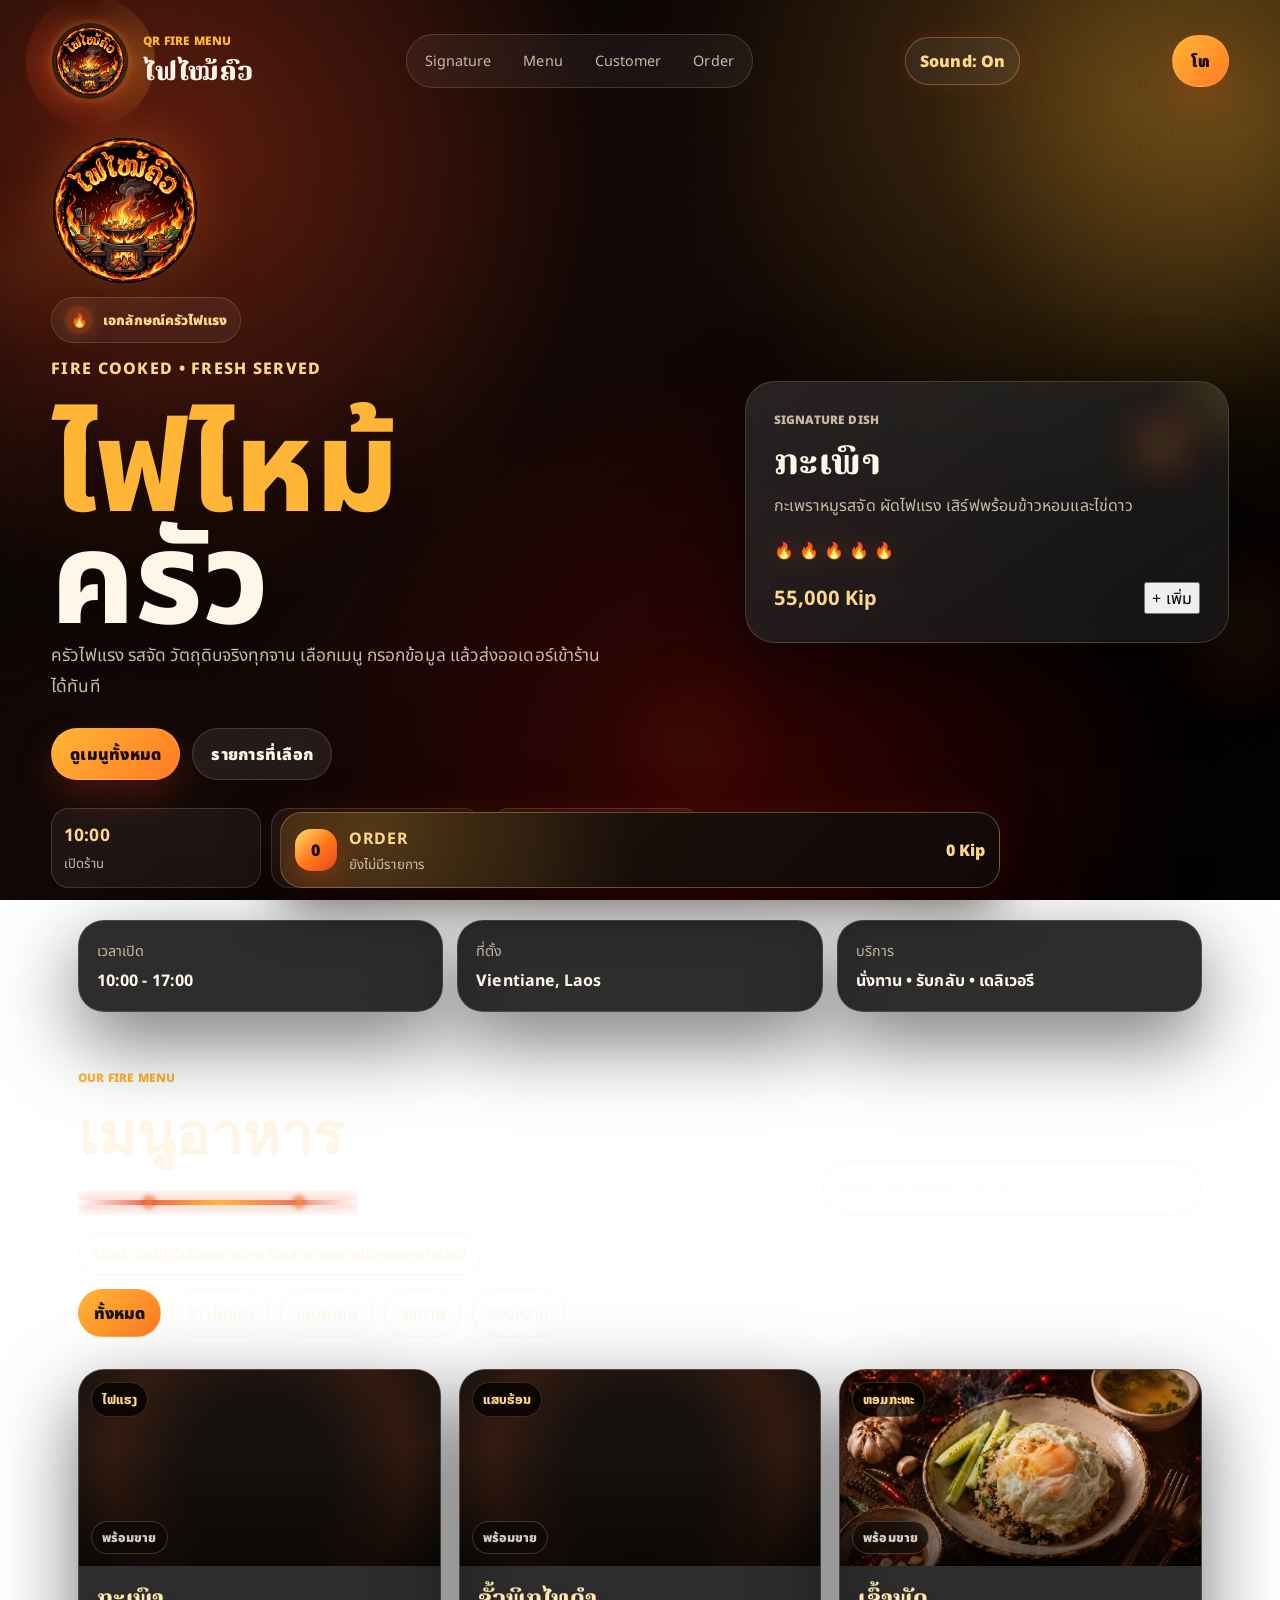
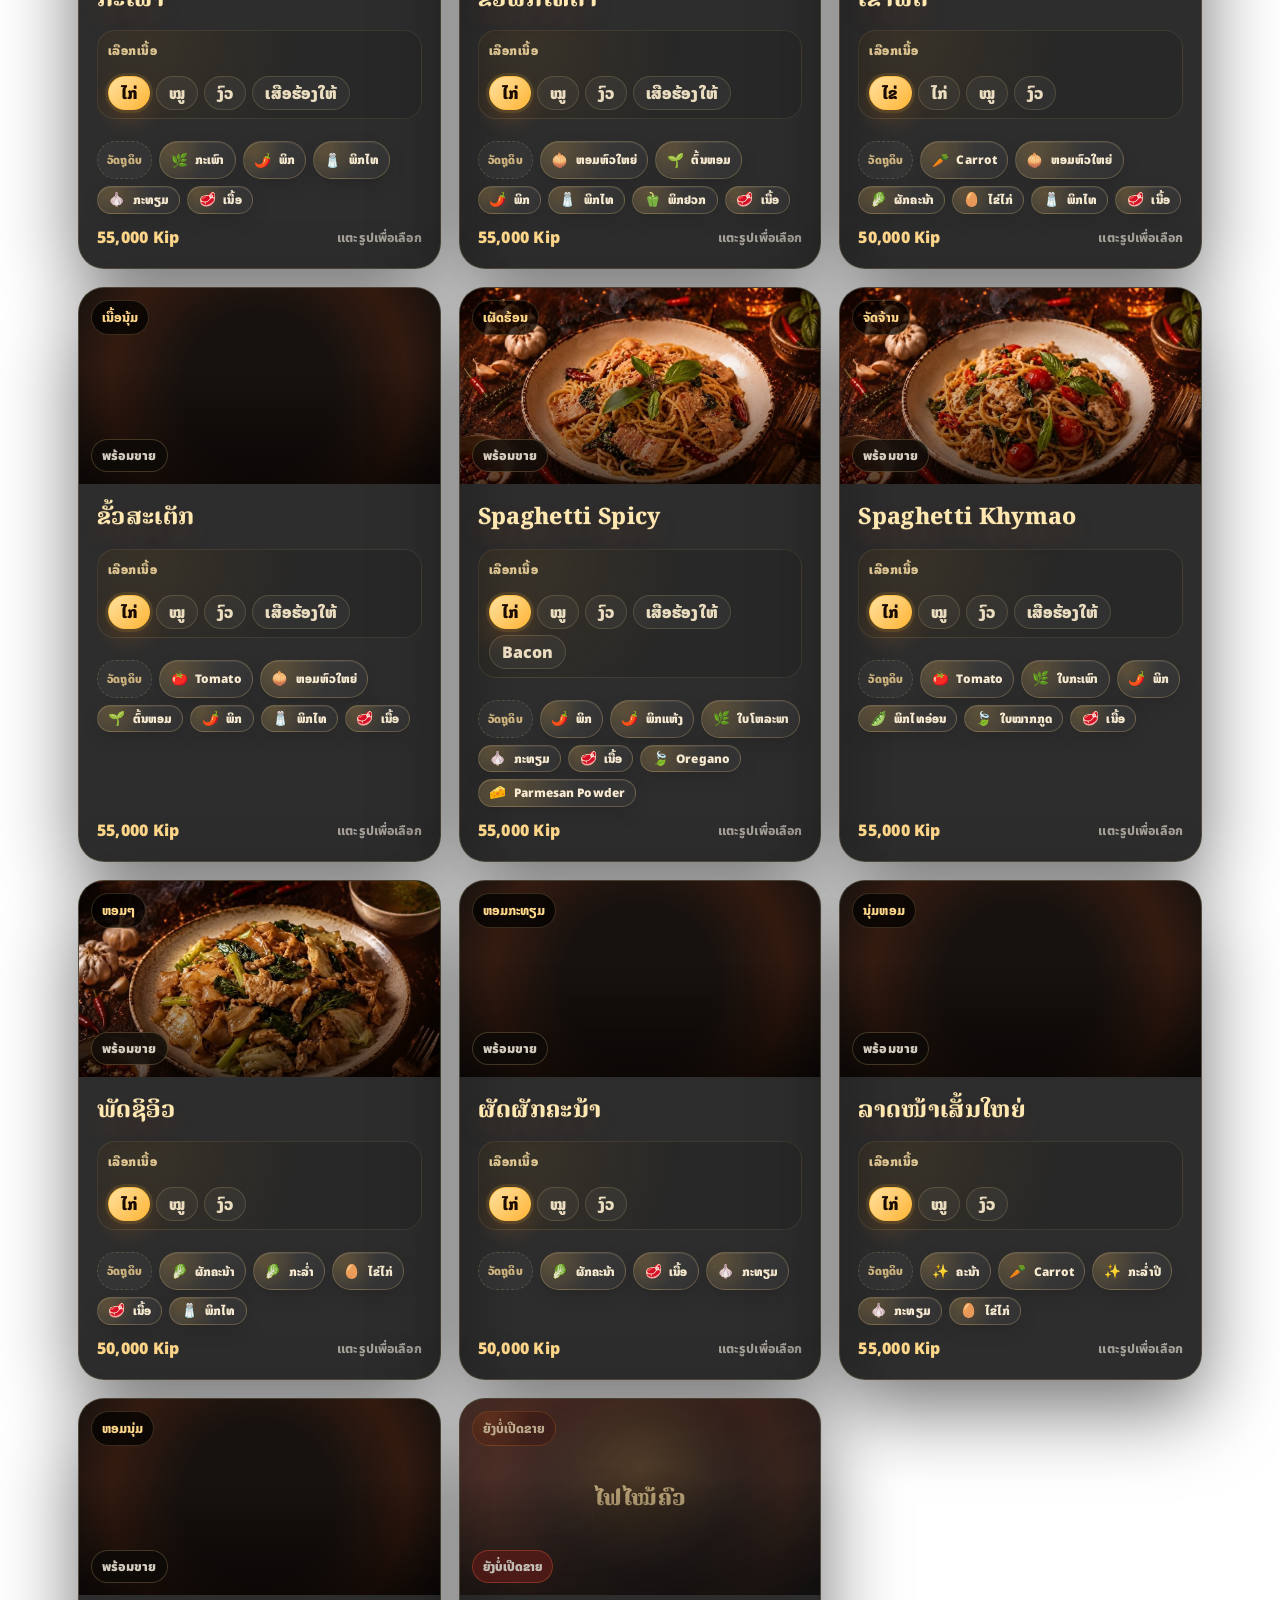
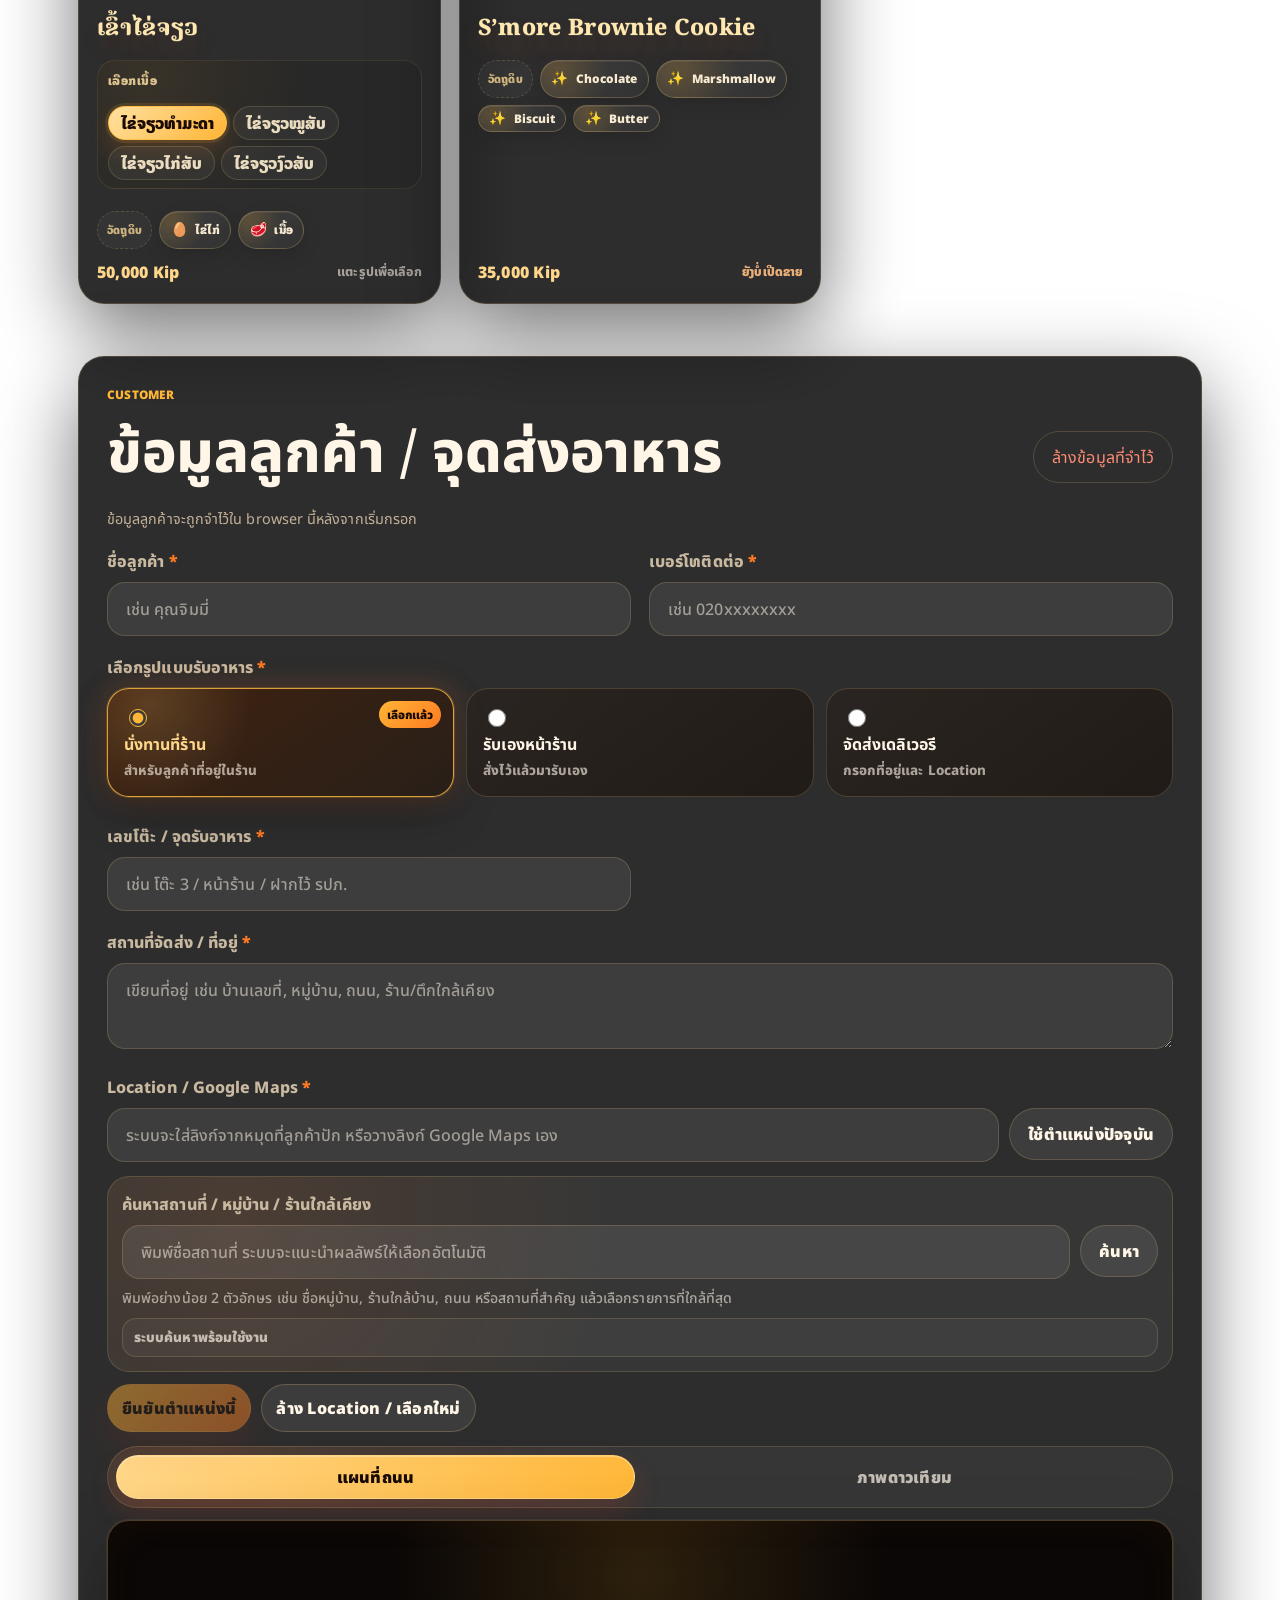
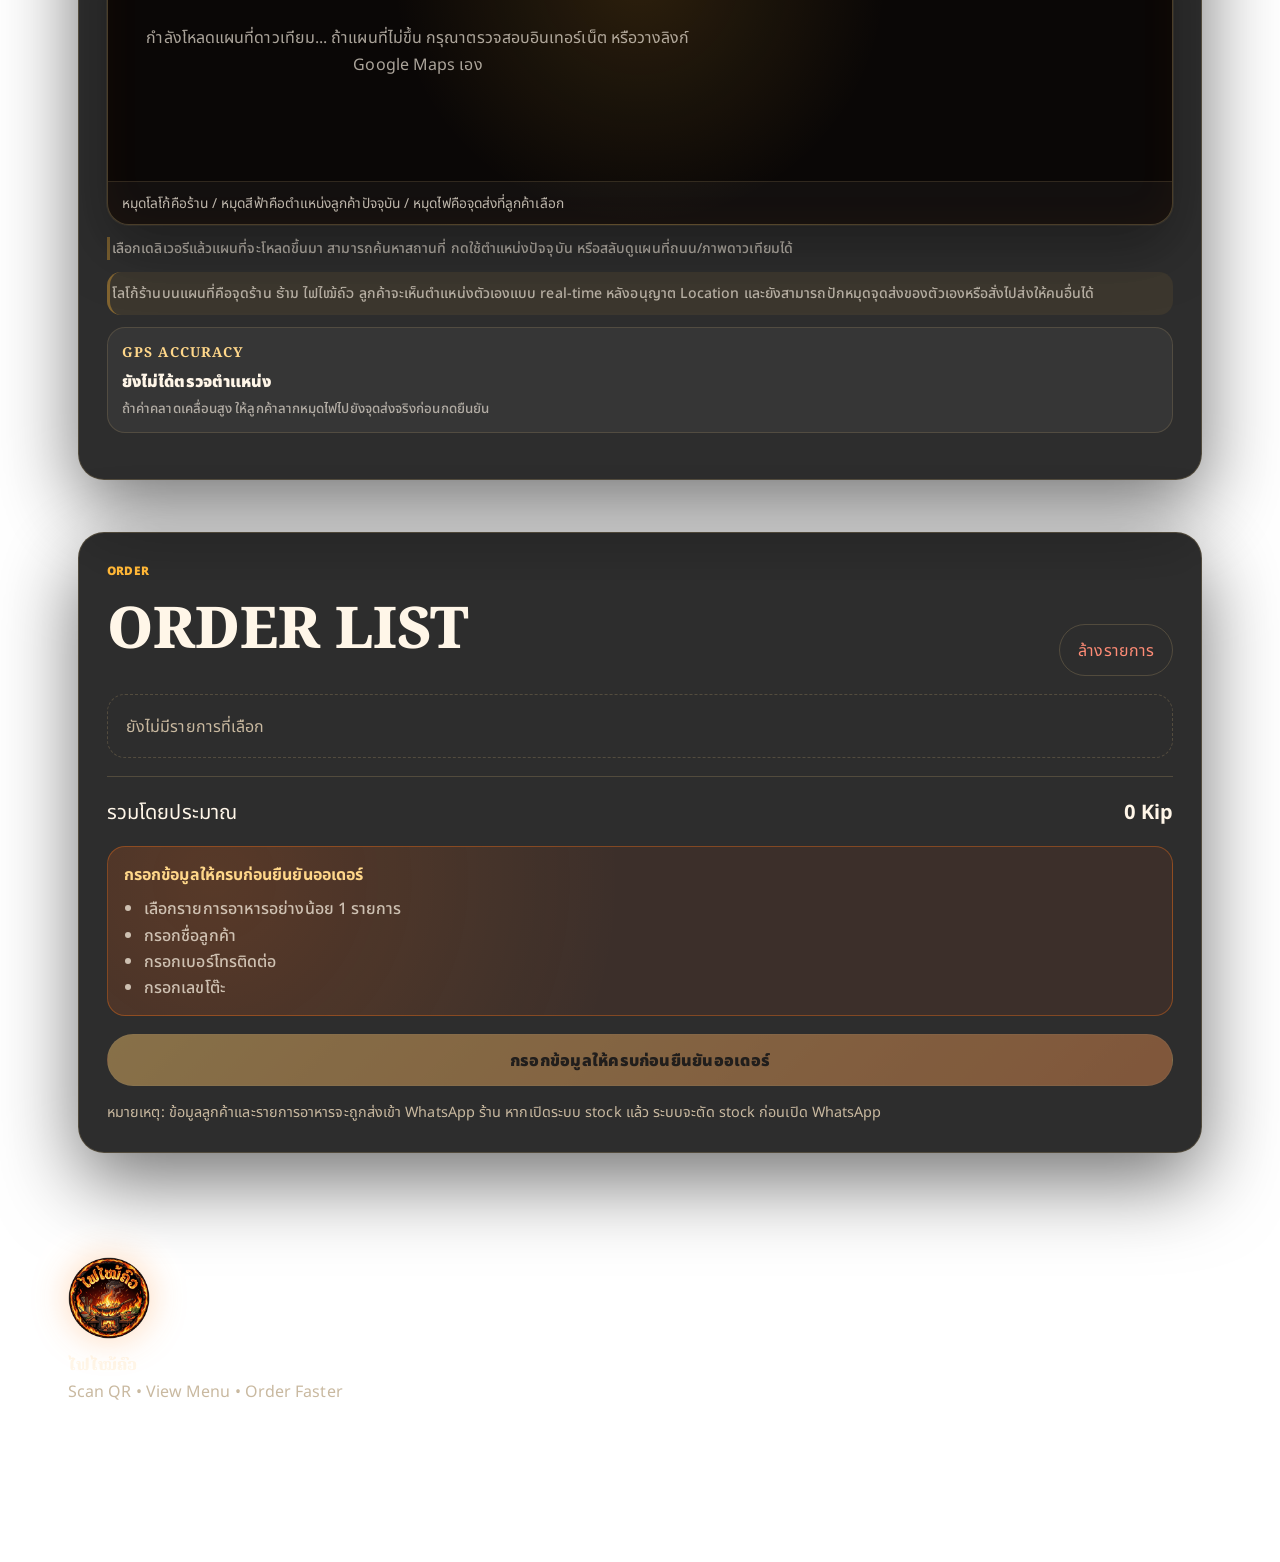
<file: index.html>
<!doctype html>
<html lang="th">
<head>
  <meta charset="utf-8" />
  <meta name="viewport" content="width=device-width, initial-scale=1, viewport-fit=cover" />
  <title>ໄຟໄໝ້ຄົວ | QR Menu</title>
  <meta name="description" content="เมนูออนไลน์ร้านໄຟໄໝ້ຄົວ สแกน QR แล้วดูเมนูและส่งออเดอร์ได้ทันที" />
  <link rel="preconnect" href="https://fonts.googleapis.com">
  <link rel="preconnect" href="https://fonts.gstatic.com" crossorigin>
<link rel="preconnect" href="https://unpkg.com">
  <link rel="preconnect" href="https://cdn.jsdelivr.net">
  <link rel="dns-prefetch" href="//a.tile.openstreetmap.org">
  <link rel="dns-prefetch" href="//b.tile.openstreetmap.org">
  <link rel="dns-prefetch" href="//c.tile.openstreetmap.org">
  <link rel="dns-prefetch" href="//server.arcgisonline.com">
  <link href="https://fonts.googleapis.com/css2?family=Noto+Sans+Lao:wght@400;600;700;800;900&family=Noto+Sans+Thai:wght@400;600;700;800;900&family=Noto+Serif+Lao:wght@600;700;800;900&family=Oswald:wght@500;700&display=swap" rel="stylesheet">
  <link rel="icon" type="image/png" href="images/logo-fai-mai-khua-small.png" />
  <link rel="stylesheet" href="styles.css?v=94" />

  <meta name="theme-color" content="#e8431f" />
  <meta name="mobile-web-app-capable" content="yes" />
  <meta name="apple-mobile-web-app-capable" content="yes" />
  <meta name="apple-mobile-web-app-title" content="ໄຟໄໝ້ຄົວ" />
  <meta name="apple-mobile-web-app-status-bar-style" content="black-translucent" />
  <link rel="manifest" href="manifest.json" />
  <link rel="apple-touch-icon" href="images/apple-touch-icon.png" />
</head>
<body>
  <div class="page-glow" aria-hidden="true"></div>
  <div class="grain" aria-hidden="true"></div>
  <div class="ember-field" aria-hidden="true">
    <span></span><span></span><span></span><span></span><span></span><span></span>
  </div>
  <div class="flame-zone" aria-hidden="true">
    <span></span><span></span><span></span>
  </div>

  <header class="hero" id="top">
    <nav class="topbar">
      <a class="brand" href="#top" aria-label="กลับไปด้านบน">
        <div class="brand-mark brand-logo">
          <img src="images/logo-fai-mai-khua-small.png" width="96" height="96" decoding="async" alt="โลโก้ໄຟໄໝ້ຄົວ" />
        </div>
        <div>
          <p class="eyebrow">QR FIRE MENU</p>
          <h1 id="restaurantName">ໄຟໄໝ້ຄົວ</h1>
        </div>
      </a>
      <div class="nav-pills" aria-label="เมนูนำทาง">
        <a href="#signature">Signature</a>
        <a href="#menu">Menu</a>
        <a href="#customer">Customer</a>
        <a href="#order">Order</a>
      </div>
      <button class="sound-toggle" id="soundToggle" type="button" aria-pressed="true">Sound: On</button>
      <a class="call-btn shine" id="callBtn" href="tel:+8562099469995">ໂທ</a>
    </nav>

    <section class="hero-stage" id="signature">
      <div class="hero-copy reveal-now">
        <img class="hero-brand-logo" src="images/logo-fai-mai-khua-small.png" width="148" height="148" decoding="async" alt="โลโก้ໄຟໄໝ້ຄົວ" />
        <div class="fire-kitchen-label"><span class="mini-flame-icon">🔥</span> เอกลักษณ์ครัวไฟแรง</div>
        <p class="tagline">FIRE COOKED • FRESH SERVED</p>
        <h2><span>ไฟไหม้</span><span>ครัว</span></h2>
        <p class="hero-text">ครัวไฟแรง รสจัด วัตถุดิบจริงทุกจาน เลือกเมนู กรอกข้อมูล แล้วส่งออเดอร์เข้าร้านได้ทันที</p>
        <div class="hero-actions">
          <a href="#menu" class="primary-btn shine">ดูเมนูทั้งหมด</a>
          <a href="#order" class="secondary-btn">รายการที่เลือก</a>
        </div>
        <div class="quick-stats" aria-label="จุดเด่นร้าน">
          <div><strong>10:00</strong><span>เปิดร้าน</span></div>
          <div><strong>FIRE</strong><span>ครัวไฟแรง</span></div>
          <div><strong>KIP</strong><span>ราคาชัดเจน</span></div>
        </div>
      </div>

      <div class="food-orbit" aria-hidden="true">
        <div class="orbit-ring ring-one"></div>
        <div class="orbit-ring ring-two"></div>
        <img id="heroImage" class="hero-food" src="images/logo-fai-mai-khua-small.png" width="560" height="560" loading="lazy" decoding="async" fetchpriority="low" alt="ໄຟໄໝ້ຄົວ" />
        <span class="ingredient chili">✦</span>
        <span class="ingredient leaf">◆</span>
        <span class="ingredient flame">●</span>
      </div>

      <aside class="dish-panel reveal-now" aria-label="เมนูแนะนำ">
        <div class="panel-flame-glow" aria-hidden="true"></div>
        <p class="eyebrow">SIGNATURE DISH</p>
        <h3 id="heroDishName">ข้าวกะเพราหมู + ไข่ดาว</h3>
        <p id="heroDishDesc">กะเพราหมูรสจัด เสิร์ฟพร้อมข้าวหอมและไข่ดาว</p>
        <div class="rating-line" aria-label="คะแนนความนิยม">
          <span>🔥</span><span>🔥</span><span>🔥</span><span>🔥</span><span>🔥</span>
        </div>
        <div class="panel-bottom">
          <strong id="heroDishPrice">60,000 Kip</strong>
          <button id="heroAddBtn" class="add-btn">+ เพิ่ม</button>
        </div>
      </aside>
    </section>
  </header>

  <main>
    <section class="info-grid reveal" aria-label="ข้อมูลร้าน">
      <div class="info-card">
        <span>เวลาเปิด</span>
        <strong id="openHours">10:00 - 17:00</strong>
      </div>
      <div class="info-card">
        <span>ที่ตั้ง</span>
        <strong id="locationText">Vientiane, Laos</strong>
      </div>
      <div class="info-card">
        <span>บริการ</span>
        <strong>นั่งทาน • รับกลับ • เดลิเวอรี</strong>
      </div>
    </section>

    <section class="controls reveal" id="menu">
      <div>
        <p class="eyebrow">OUR FIRE MENU</p>
        <h2>เมนูอาหาร</h2>
        <div class="section-fire-line" aria-hidden="true"><span></span></div>
      </div>
      <input id="searchInput" type="search" placeholder="ค้นหา เช่น กะเพรา, เนื้อ, ข้าว" />
    </section>

    <p class="stock-status" id="stockStatus">Stock จะทำงานหลังตั้งค่าหลังบ้านร้าน</p>
    <div class="category-tabs reveal" id="categoryTabs"></div>
    <section class="menu-grid" id="menuGrid" aria-live="polite"></section>

    <section class="customer-panel reveal" id="customer">
      <div class="order-header customer-memory-header">
        <div>
          <p class="eyebrow">CUSTOMER</p>
          <h2>ข้อมูลลูกค้า / จุดส่งอาหาร</h2>
          <p id="savedCustomerStatus" class="saved-customer-status">ข้อมูลลูกค้าจะถูกจำไว้ใน browser นี้หลังจากเริ่มกรอก</p>
        </div>
        <button type="button" class="clear-btn saved-customer-clear" id="clearSavedCustomerBtn">ล้างข้อมูลที่จำไว้</button>
      </div>

      <div class="customer-form">
        <div class="field">
          <label for="customerName">ชื่อลูกค้า <em>*</em></label>
          <input id="customerName" name="customer_name" class="table-input" type="text" placeholder="เช่น คุณจิมมี่" autocomplete="name" />
        </div>

        <div class="field">
          <label for="customerPhone">เบอร์ໂທติดต่อ <em>*</em></label>
          <input id="customerPhone" name="customer_phone" class="table-input" type="tel" placeholder="เช่น 020xxxxxxxx" autocomplete="tel" />
        </div>

        <div class="field wide">
          <label>เลือกรูปแบบรับอาหาร <em>*</em></label>
          <div class="choice-group" role="radiogroup" aria-label="เลือกรูปแบบรับอาหาร">
            <label class="choice-card">
              <input type="radio" name="orderType" value="นั่งทานที่ร้าน" checked />
              <span>
                <strong>นั่งทานที่ร้าน</strong>
                <small>สำหรับลูกค้าที่อยู่ในร้าน</small>
              </span>
            </label>
            <label class="choice-card">
              <input type="radio" name="orderType" value="รับเองหน้าร้าน" />
              <span>
                <strong>รับเองหน้าร้าน</strong>
                <small>สั่งไว้แล้วมารับเอง</small>
              </span>
            </label>
            <label class="choice-card">
              <input type="radio" name="orderType" value="จัดส่งเดลิเวอรี" />
              <span>
                <strong>จัดส่งเดลิเวอรี</strong>
                <small>กรอกที่อยู่และ Location</small>
              </span>
            </label>
          </div>
        </div>

        <div class="field">
          <label for="tableInput">เลขโต๊ะ / จุดรับอาหาร <em>*</em></label>
          <input id="tableInput" name="table_or_pickup_point" class="table-input" type="text" placeholder="เช่น โต๊ะ 3 / หน้าร้าน / ฝากไว้ รปภ." autocomplete="off" />
        </div>

        <div class="field wide">
          <label for="deliveryAddress">สถานที่จัดส่ง / ที่อยู่ <em class="delivery-required">*</em></label>
          <textarea id="deliveryAddress" name="delivery_address" class="table-input textarea-input" placeholder="เขียนที่อยู่ เช่น บ้านเลขที่, หมู่บ้าน, ถนน, ร้าน/ตึกใกล้เคียง" autocomplete="street-address"></textarea>
        </div>

        <div class="field wide location-field">
          <label for="mapLink">Location / Google Maps <em class="delivery-required">*</em></label>
          <div class="location-row">
            <input id="mapLink" name="map_link" class="table-input" type="url" placeholder="ระบบจะใส่ลิงก์จากหมุดที่ลูกค้าปัก หรือวางลิงก์ Google Maps เอง" autocomplete="url" />
            <button type="button" class="secondary-btn locate-btn" id="useLocationBtn">ใช้ตำแหน่งปัจจุบัน</button>
          </div>

          <div class="place-search-box">
            <label for="placeSearchInput">ค้นหาสถานที่ / หมู่บ้าน / ร้านใกล้เคียง</label>
            <div class="place-search-row">
              <input id="placeSearchInput" name="place_search" class="table-input" type="search" placeholder="พิมพ์ชื่อสถานที่ ระบบจะแนะนำผลลัพธ์ให้เลือกอัตโนมัติ" autocomplete="off" />
              <button type="button" class="secondary-btn locate-btn" id="placeSearchBtn">ค้นหา</button>
            </div>
            <p class="place-search-hint">พิมพ์อย่างน้อย 2 ตัวอักษร เช่น ชื่อหมู่บ้าน, ร้านใกล้บ้าน, ถนน หรือสถานที่สำคัญ แล้วเลือกรายการที่ใกล้ที่สุด</p>
            <p id="searchProviderStatus" class="place-provider-status">ระบบค้นหาพร้อมใช้งาน</p>
            <div id="placeResults" class="place-results" aria-live="polite"></div>
          </div>

          <div class="map-tools">
            <button type="button" class="map-action confirm-location-btn is-disabled" id="confirmLocationBtn" aria-disabled="true">ยืนยันตำแหน่งนี้</button>
            <button type="button" class="map-action" id="clearLocationBtn">ล้าง Location / เลือกใหม่</button>
          </div>

          <div class="map-mode-switch" role="group" aria-label="เลือกประเภทแผนที่">
            <button type="button" class="map-mode-btn is-active" data-map-mode="street">แผนที่ถนน</button>
            <button type="button" class="map-mode-btn" data-map-mode="satellite">ภาพดาวเทียม</button>
          </div>

          <div class="map-preview draggable-map" id="mapPreview">
            <div id="deliveryMap" class="delivery-map"></div>
            <div class="map-placeholder map-fallback" id="mapFallback">
              กำลังโหลดแผนที่ดาวเทียม... ถ้าแผนที่ไม่ขึ้น กรุณาตรวจสอบอินเทอร์เน็ต หรือวางลิงก์ Google Maps เอง
            </div>
          </div>

          <p class="location-help" id="locationStatus">เลือกเดลิเวอรีแล้วแผนที่จะโหลดขึ้นมา สามารถค้นหาสถานที่ กดใช้ตำแหน่งปัจจุบัน หรือสลับดูแผนที่ถนน/ภาพดาวเทียมได้</p>
          <p class="location-help location-warning">โลโก้ร้านบนแผนที่คือจุดร้าน ຮ້ານ ໄຟໄໝ້ຄົວ ลูกค้าจะเห็นตำแหน่งตัวเองแบบ real-time หลังอนุญาต Location และยังสามารถปักหมุดจุดส่งของตัวเองหรือสั่งไปส่งให้คนอื่นได้</p>

          <div class="gps-accuracy-panel" id="gpsAccuracyPanel">
            <strong>GPS Accuracy</strong>
            <span id="gpsAccuracyText">ยังไม่ได้ตรวจตำแหน่ง</span>
            <small>ถ้าค่าคลาดเคลื่อนสูง ให้ลูกค้าลากหมุดไฟไปยังจุดส่งจริงก่อนกดยืนยัน</small>
          </div>
        </div>

        <div class="field wide">
          <label for="customerNote">หมายเหตุเพิ่มเติม</label>
          <textarea id="customerNote" name="customer_note" class="table-input textarea-input" placeholder="เช่น ไม่เผ็ด, แยกน้ำจิ้ม, ໂທก่อนถึง, ไม่มีช้อน" autocomplete="off"></textarea>
        </div>
      </div>
    </section>

    <section class="order-panel reveal" id="order">
      <div class="order-header">
        <div>
          <p class="eyebrow">ORDER</p>
          <h2>ORDER LIST</h2>
        </div>
        <button class="clear-btn" id="clearBtn">ล้างรายการ</button>
      </div>
      <div id="orderItems" class="order-items empty">ยังไม่มีรายการที่เลือก</div>
      <div class="total-row">
        <span>รวมโดยประมาณ</span>
        <strong id="totalPrice">0 Kip</strong>
      </div>
      <div id="orderValidation" class="validation-box" aria-live="polite"></div>
      <a id="sendOrderBtn" class="primary-btn full shine is-disabled" href="#" target="_blank" rel="noopener" aria-disabled="true">กรอกข้อมูลให้ครบก่อนยืนยันออเดอร์</a>
      <p class="note" id="stockOrderNote">หมายเหตุ: ข้อมูลลูกค้าและรายการอาหารจะถูกส่งเข้า WhatsApp ร้าน หากเปิดระบบ stock แล้ว ระบบจะตัด stock ก่อนเปิด WhatsApp</p>
    </section>
  </main>

  <div class="floating-cart" id="floatingCart" aria-live="polite">
    <button class="floating-cart-bar shine" id="floatingCartToggle" type="button" aria-expanded="false" aria-controls="floatingCartDrawer">
      <span class="floating-cart-count" id="floatingCartCount">0</span>
      <span class="floating-cart-copy">
        <strong>ORDER</strong>
        <small id="floatingCartSummary">ยังไม่มีรายการ</small>
      </span>
      <span class="floating-cart-total" id="floatingCartTotal">0 Kip</span>
    </button>

    <div class="floating-cart-drawer" id="floatingCartDrawer" hidden>
      <button class="floating-cart-backdrop" id="floatingCartBackdrop" type="button" aria-label="ปิดรายการออเดอร์"></button>
      <section class="floating-cart-sheet" aria-label="รายการอาหารที่เลือก">
        <div class="floating-cart-head">
          <div>
            <p class="eyebrow">ORDER LIST</p>
            <h2>รายการที่เลือก</h2>
          </div>
          <button class="cart-icon-btn" id="floatingCartClose" type="button" aria-label="ปิด">×</button>
        </div>

        <div id="floatingOrderItems" class="floating-order-items empty">ยังไม่มีรายการที่เลือก</div>

        <div class="floating-total-row">
          <span>รวมโดยประมาณ</span>
          <strong id="floatingDrawerTotal">0 Kip</strong>
        </div>

        <div id="floatingValidation" class="validation-box" aria-live="polite"></div>

        <div class="floating-cart-actions">
          <button class="clear-btn" id="floatingClearBtn" type="button">ล้างรายการ</button>
          <a id="floatingSendOrderBtn" class="primary-btn shine is-disabled" href="#" target="_blank" rel="noopener" aria-disabled="true">กรอกข้อมูลให้ครบก่อนส่ง</a>
        </div>
      </section>
    </div>
  </div>

  <footer>
    <img class="footer-logo" src="images/logo-fai-mai-khua-small.png" width="96" height="96" loading="lazy" decoding="async" alt="โลโก้ໄຟໄໝ້ຄົວ" />
    <strong id="footerName">ໄຟໄໝ້ຄົວ</strong>
    <p>Scan QR • View Menu • Order Faster</p>
  </footer>
  <script src="config.js?v=94"></script>
  <script src="app.js?v=94"></script>
</body>
</html>
</file>
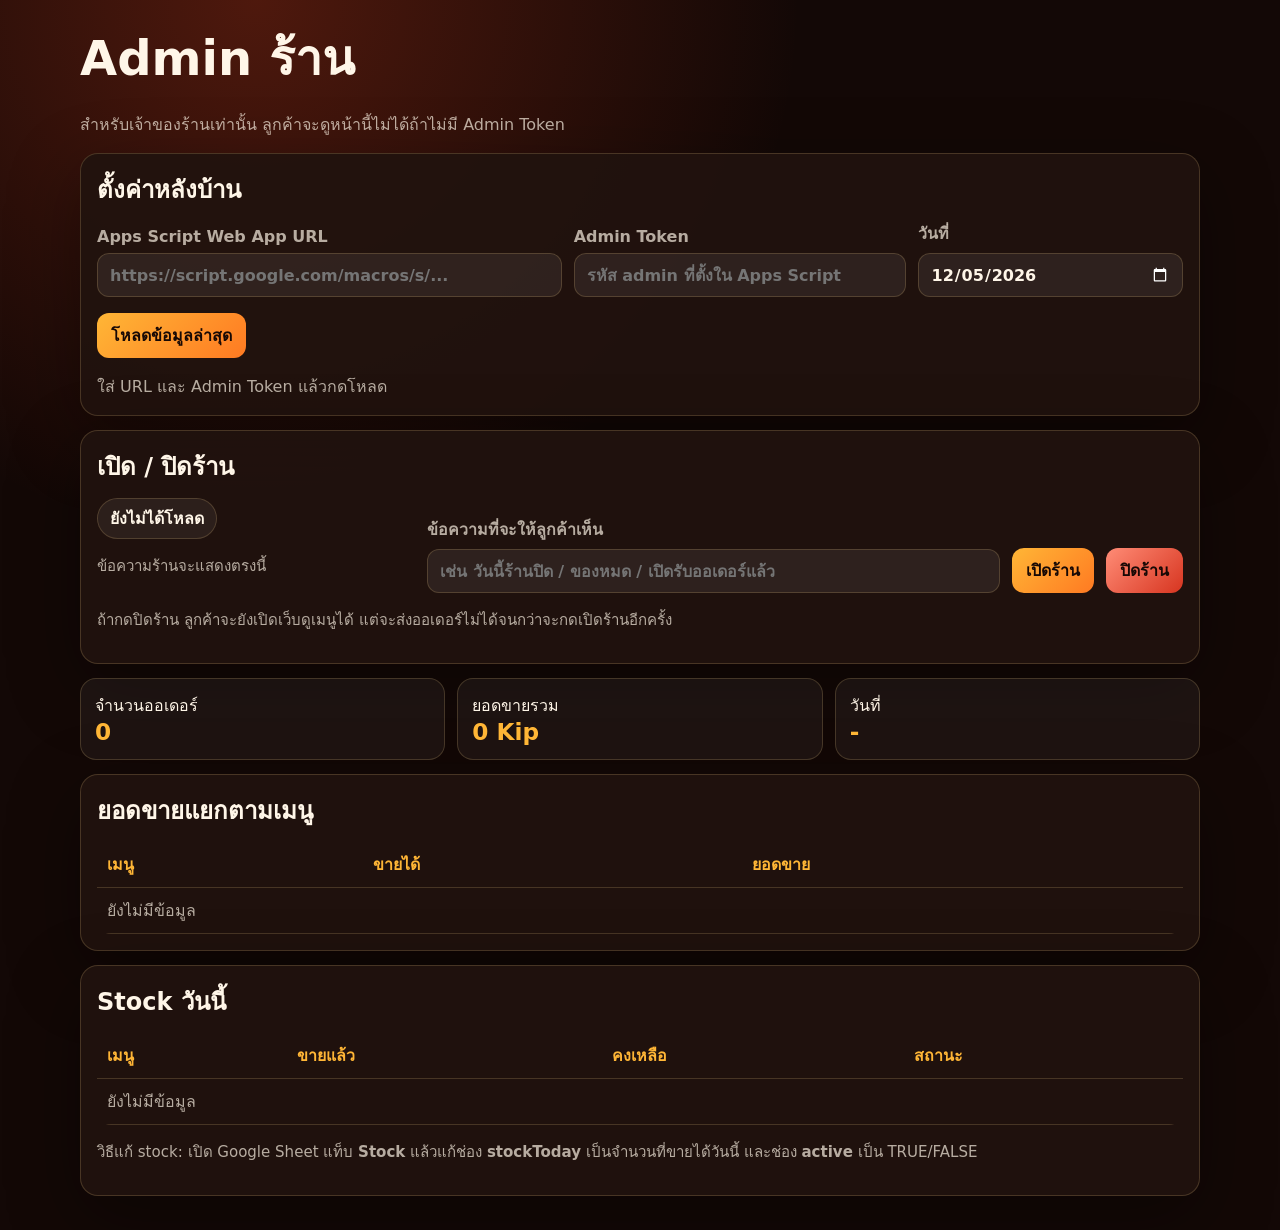
<file: admin.html>
<!doctype html>
<html lang="th">
<head>
  <meta charset="utf-8" />
  <meta name="viewport" content="width=device-width, initial-scale=1" />
  <title>Admin Stock | ไฟไหม้คัว</title>
  <style>
    :root {
      color-scheme: dark;
      --bg: #130806;
      --panel: #21130f;
      --line: rgba(255, 214, 138, .18);
      --text: #fff6e8;
      --muted: rgba(255, 246, 232, .68);
      --accent: #ffb636;
      --good: #77e59a;
      --bad: #ff8c76;
      --blue: #8cc7ff;
    }
    * { box-sizing: border-box; }
    body {
      margin: 0;
      font-family: "Noto Sans Thai", "Noto Sans Lao", system-ui, sans-serif;
      background: radial-gradient(circle at 20% 0%, rgba(232,67,31,.28), transparent 34%), var(--bg);
      color: var(--text);
      padding: 20px;
    }
    main { width: min(1120px, 100%); margin: 0 auto; }
    h1 { margin: 0 0 6px; font-size: clamp(1.8rem, 5vw, 3rem); }
    h2 { margin: 0 0 12px; }
    p { color: var(--muted); }
    .panel {
      border: 1px solid var(--line);
      border-radius: 18px;
      background: rgba(33, 19, 15, .92);
      padding: 16px;
      margin: 14px 0;
      box-shadow: 0 22px 70px rgba(0,0,0,.36);
    }
    .grid { display: grid; grid-template-columns: 1.4fr 1fr .8fr; gap: 12px; align-items: end; }
    .store-grid { display: grid; grid-template-columns: 1fr 1.8fr auto auto; gap: 12px; align-items: end; }
    label { display: grid; gap: 7px; color: var(--muted); font-weight: 800; }
    input {
      min-height: 44px;
      border: 1px solid var(--line);
      border-radius: 12px;
      background: rgba(255,255,255,.07);
      color: var(--text);
      padding: 10px 12px;
      font: inherit;
      width: 100%;
    }
    button {
      min-height: 44px;
      border: 0;
      border-radius: 12px;
      background: linear-gradient(135deg, var(--accent), #ff7a22);
      color: #170805;
      font: inherit;
      font-weight: 1000;
      cursor: pointer;
      padding: 10px 14px;
      white-space: nowrap;
    }
    button.secondary { background: rgba(255,255,255,.12); color: var(--text); border: 1px solid var(--line); }
    button.danger { background: linear-gradient(135deg, #ff8c76, #d73520); color: #170805; }
    .status-line { margin: 10px 0 0; }
    .pill {
      display: inline-flex;
      align-items: center;
      min-height: 36px;
      border-radius: 999px;
      padding: 7px 12px;
      font-weight: 1000;
      border: 1px solid var(--line);
      background: rgba(255,255,255,.06);
    }
    .pill.open { color: var(--good); }
    .pill.closed { color: var(--bad); }
    .stats { display: grid; grid-template-columns: repeat(3, 1fr); gap: 12px; }
    .stat { border: 1px solid var(--line); border-radius: 16px; padding: 14px; background: rgba(255,255,255,.05); }
    .stat strong { display: block; color: var(--accent); font-size: 1.45rem; }
    table { width: 100%; border-collapse: collapse; overflow: hidden; border-radius: 14px; }
    th, td { border-bottom: 1px solid var(--line); padding: 10px; text-align: left; vertical-align: top; }
    th { color: var(--accent); }
    .ok { color: var(--good); font-weight: 900; }
    .bad { color: var(--bad); font-weight: 900; }
    .muted { color: var(--muted); }
    .hint { font-size: .94rem; }
    .sheet-link {
      display: none;
      width: fit-content;
      margin-top: 10px;
      color: var(--blue);
      font-weight: 1000;
      text-decoration: none;
      border-bottom: 1px solid currentColor;
    }
    .sheet-link.is-visible { display: inline-flex; }
    @media (max-width: 850px) {
      body { padding: 12px; }
      .grid, .store-grid, .stats { grid-template-columns: 1fr; }
      table { font-size: .88rem; }
      button { width: 100%; }
    }
  </style>
</head>
<body>
  <main>
    <h1>Admin ร้าน</h1>
    <p>สำหรับเจ้าของร้านเท่านั้น ลูกค้าจะดูหน้านี้ไม่ได้ถ้าไม่มี Admin Token</p>

    <section class="panel">
      <h2>ตั้งค่าหลังบ้าน</h2>
      <div class="grid">
        <label>Apps Script Web App URL
          <input id="apiUrl" placeholder="https://script.google.com/macros/s/..." />
        </label>
        <label>Admin Token
          <input id="adminToken" type="password" placeholder="รหัส admin ที่ตั้งใน Apps Script" />
        </label>
        <label>วันที่
          <input id="dateInput" type="date" />
        </label>
      </div>
      <p><button id="loadBtn" type="button">โหลดข้อมูลล่าสุด</button></p>
      <a id="sheetLink" class="sheet-link" href="#" target="_blank" rel="noopener">เปิด Google Sheet หลังบ้านที่เชื่อมกับเว็บนี้</a>
      <p id="status" class="status-line muted">ใส่ URL และ Admin Token แล้วกดโหลด</p>
    </section>

    <section class="panel">
      <h2>เปิด / ปิดร้าน</h2>
      <div class="store-grid">
        <div>
          <span id="storeStatus" class="pill">ยังไม่ได้โหลด</span>
          <p id="storeMessageText" class="hint muted">ข้อความร้านจะแสดงตรงนี้</p>
        </div>
        <label>ข้อความที่จะให้ลูกค้าเห็น
          <input id="storeMessageInput" placeholder="เช่น วันนี้ร้านปิด / ของหมด / เปิดรับออเดอร์แล้ว" />
        </label>
        <button id="openStoreBtn" type="button">เปิดร้าน</button>
        <button id="closeStoreBtn" class="danger" type="button">ปิดร้าน</button>
      </div>
      <p class="hint">ถ้ากดปิดร้าน ลูกค้าจะยังเปิดเว็บดูเมนูได้ แต่จะส่งออเดอร์ไม่ได้จนกว่าจะกดเปิดร้านอีกครั้ง</p>
    </section>

    <section class="stats">
      <div class="stat"><span>จำนวนออเดอร์</span><strong id="orderCount">0</strong></div>
      <div class="stat"><span>ยอดขายรวม</span><strong id="totalKip">0 Kip</strong></div>
      <div class="stat"><span>วันที่</span><strong id="summaryDate">-</strong></div>
    </section>

    <section class="panel">
      <h2>ยอดขายแยกตามเมนู</h2>
      <table>
        <thead><tr><th>เมนู</th><th>ขายได้</th><th>ยอดขาย</th></tr></thead>
        <tbody id="salesRows"><tr><td colspan="3" class="muted">ยังไม่มีข้อมูล</td></tr></tbody>
      </table>
    </section>

    <section class="panel">
      <h2>Stock วันนี้</h2>
      <table>
        <thead><tr><th>เมนู</th><th>ขายแล้ว</th><th>คงเหลือ</th><th>สถานะ</th></tr></thead>
        <tbody id="stockRows"><tr><td colspan="4" class="muted">ยังไม่มีข้อมูล</td></tr></tbody>
      </table>
      <p class="hint">วิธีแก้ stock: เปิด Google Sheet แท็บ <strong>Stock</strong> แล้วแก้ช่อง <strong>stockToday</strong> เป็นจำนวนที่ขายได้วันนี้ และช่อง <strong>active</strong> เป็น TRUE/FALSE</p>
    </section>
  </main>

  <script>
    const $ = (selector) => document.querySelector(selector);
    const money = (value) => `${new Intl.NumberFormat("lo-LA").format(Number(value || 0))} Kip`;
    const today = new Date().toISOString().slice(0, 10);

    $("#apiUrl").value = localStorage.getItem("fmkAdminApiUrl") || "";
    $("#adminToken").value = localStorage.getItem("fmkAdminToken") || "";
    $("#dateInput").value = today;

    function escapeHtml(value) {
      return String(value ?? "")
        .replace(/&/g, "&amp;")
        .replace(/</g, "&lt;")
        .replace(/>/g, "&gt;")
        .replace(/"/g, "&quot;")
        .replace(/'/g, "&#039;");
    }

    function rowsOrEmpty(rows, colspan) {
      return rows.length ? rows.join("") : `<tr><td colspan="${colspan}" class="muted">ยังไม่มีข้อมูล</td></tr>`;
    }

    function getAdminConfig() {
      const apiUrl = $("#apiUrl").value.trim();
      const adminToken = $("#adminToken").value.trim();
      if (!apiUrl || !adminToken) {
        throw new Error("กรุณาใส่ URL และ Admin Token");
      }
      localStorage.setItem("fmkAdminApiUrl", apiUrl);
      localStorage.setItem("fmkAdminToken", adminToken);
      return { apiUrl, adminToken };
    }

    function renderStore(store) {
      const isOpen = store?.isOpen !== false;
      const status = $("#storeStatus");
      const message = store?.message || (isOpen ? "ร้านเปิดรับออเดอร์แล้ว" : "ร้านปิดรับออเดอร์ชั่วคราว");
      status.className = `pill ${isOpen ? "open" : "closed"}`;
      status.textContent = isOpen ? "เปิดร้านอยู่" : "ปิดร้านอยู่";
      $("#storeMessageText").textContent = message;
      $("#storeMessageInput").value = message;
    }

    async function loadSummary() {
      let config;
      try {
        config = getAdminConfig();
      } catch (error) {
        $("#status").textContent = error.message;
        return;
      }

      const date = $("#dateInput").value || today;
      $("#status").textContent = "กำลังโหลดข้อมูล...";

      try {
        const url = new URL(config.apiUrl);
        url.searchParams.set("action", "summary");
        url.searchParams.set("adminToken", config.adminToken);
        url.searchParams.set("date", date);
        url.searchParams.set("t", Date.now());
        const result = await fetch(url.toString(), { cache: "no-store" }).then(response => response.json());
        if (!result.ok) throw new Error(result.message || "โหลดข้อมูลไม่สำเร็จ");

        renderStore(result.store);
        if (result.spreadsheetUrl) {
          $("#sheetLink").href = result.spreadsheetUrl;
          $("#sheetLink").classList.add("is-visible");
        }
        $("#orderCount").textContent = result.orderCount || 0;
        $("#totalKip").textContent = money(result.totalKip);
        $("#summaryDate").textContent = result.date || date;
        $("#salesRows").innerHTML = rowsOrEmpty((result.items || []).map(item => `
          <tr>
            <td>${escapeHtml(item.name)}</td>
            <td>${escapeHtml(item.qty)}</td>
            <td>${money(item.revenueKip)}</td>
          </tr>
        `), 3);

        $("#stockRows").innerHTML = rowsOrEmpty(Object.values(result.stock || {}).map(item => `
          <tr>
            <td>${escapeHtml(item.name)}</td>
            <td>${escapeHtml(item.soldToday)}</td>
            <td>${escapeHtml(item.remaining)}</td>
            <td class="${item.available ? "ok" : "bad"}">${item.available ? "เปิดขาย" : "ขายหมด/ปิดขาย"}</td>
          </tr>
        `), 4);

        $("#status").textContent = "โหลดข้อมูลสำเร็จ";
      } catch (error) {
        $("#status").textContent = error.message || "โหลดข้อมูลไม่สำเร็จ";
      }
    }

    async function updateStore(isOpen) {
      let config;
      try {
        config = getAdminConfig();
      } catch (error) {
        $("#status").textContent = error.message;
        return;
      }

      const message = $("#storeMessageInput").value.trim() || (isOpen ? "ร้านเปิดรับออเดอร์แล้ว" : "ร้านปิดรับออเดอร์ชั่วคราว");
      $("#status").textContent = isOpen ? "กำลังเปิดร้าน..." : "กำลังปิดร้าน...";

      try {
        const result = await fetch(config.apiUrl, {
          method: "POST",
          headers: { "Content-Type": "text/plain;charset=utf-8" },
          body: JSON.stringify({
            action: "updateStore",
            adminToken: config.adminToken,
            isOpen,
            message
          })
        }).then(response => response.json());

        if (!result.ok) throw new Error(result.message || "อัปเดตสถานะร้านไม่สำเร็จ");
        renderStore(result.store);
        $("#status").textContent = result.message || "อัปเดตสถานะร้านแล้ว";
      } catch (error) {
        $("#status").textContent = error.message || "อัปเดตสถานะร้านไม่สำเร็จ";
      }
    }

    $("#loadBtn").addEventListener("click", loadSummary);
    $("#openStoreBtn").addEventListener("click", () => updateStore(true));
    $("#closeStoreBtn").addEventListener("click", () => updateStore(false));
  </script>
</body>
</html>
</file>
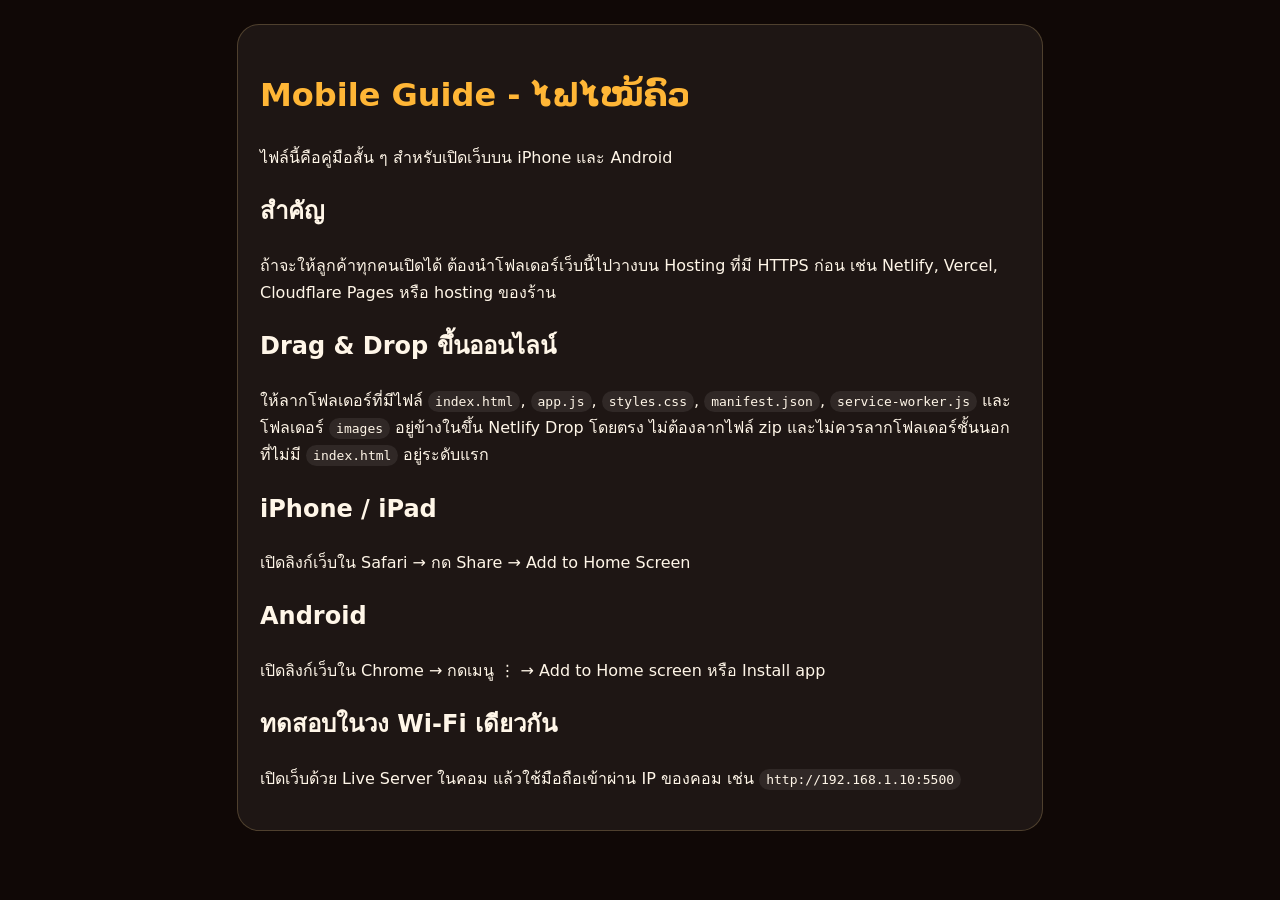
<file: mobile-guide.html>
<!doctype html>
<html lang="lo">
<head>
  <meta charset="utf-8" />
  <meta name="viewport" content="width=device-width, initial-scale=1" />
  <title>Mobile Guide - ໄຟໄໝ້ຄົວ</title>
  <style>
    body { font-family: system-ui, sans-serif; margin: 0; padding: 24px; line-height: 1.7; background: #100806; color: #fff6e8; }
    .card { max-width: 760px; margin: auto; border: 1px solid rgba(255,214,138,.22); border-radius: 22px; padding: 22px; background: rgba(255,255,255,.06); }
    h1 { color: #ffb636; }
    code { background: rgba(255,255,255,.08); border-radius: 12px; padding: 3px 7px; }
  </style>
</head>
<body>
  <div class="card">
    <h1>Mobile Guide - ໄຟໄໝ້ຄົວ</h1>
    <p>ไฟล์นี้คือคู่มือสั้น ๆ สำหรับเปิดเว็บบน iPhone และ Android</p>
    <h2>สำคัญ</h2>
    <p>ถ้าจะให้ลูกค้าทุกคนเปิดได้ ต้องนำโฟลเดอร์เว็บนี้ไปวางบน Hosting ที่มี HTTPS ก่อน เช่น Netlify, Vercel, Cloudflare Pages หรือ hosting ของร้าน</p>
    <h2>Drag & Drop ขึ้นออนไลน์</h2>
    <p>ให้ลากโฟลเดอร์ที่มีไฟล์ <code>index.html</code>, <code>app.js</code>, <code>styles.css</code>, <code>manifest.json</code>, <code>service-worker.js</code> และโฟลเดอร์ <code>images</code> อยู่ข้างในขึ้น Netlify Drop โดยตรง ไม่ต้องลากไฟล์ zip และไม่ควรลากโฟลเดอร์ชั้นนอกที่ไม่มี <code>index.html</code> อยู่ระดับแรก</p>
    <h2>iPhone / iPad</h2>
    <p>เปิดลิงก์เว็บใน Safari → กด Share → Add to Home Screen</p>
    <h2>Android</h2>
    <p>เปิดลิงก์เว็บใน Chrome → กดเมนู ⋮ → Add to Home screen หรือ Install app</p>
    <h2>ทดสอบในวง Wi‑Fi เดียวกัน</h2>
    <p>เปิดเว็บด้วย Live Server ในคอม แล้วใช้มือถือเข้าผ่าน IP ของคอม เช่น <code>http://192.168.1.10:5500</code></p>
  </div>
</body>
</html>
</file>
<file: styles.css>
@import url('https://fonts.googleapis.com/css2?family=Noto+Sans+Lao:wght@400;500;600;700;800;900&family=Noto+Serif+Lao:wght@500;600;700;800;900&display=swap');
:root {
  --font-lao-body: "Noto Sans Lao", "Noto Sans Thai", "Noto Sans", system-ui, sans-serif;
  --font-lao-display: "Noto Serif Lao", "Noto Sans Lao", "Noto Sans Thai", serif;
  --bg: #070707;
  --panel: rgba(17, 17, 17, .88);
  --panel-2: #18120f;
  --text: #fff6e8;
  --muted: #c9b9a0;
  --accent: #ffb636;
  --accent-2: #ffd78a;
  --fire: #e8431f;
  --deep: #120806;
  --border: rgba(255, 214, 138, .18);
  --shadow: 0 28px 80px rgba(0,0,0,.55);
  --hero-glow: rgba(232, 67, 31, .28);
}
* { box-sizing: border-box; }
html {
  max-width: 100%;
  overflow-x: hidden;
  scroll-behavior: smooth;
}
body {
  margin: 0;
  font-family: var(--font-lao-body);
  background: transparent;
  color: var(--text);
  max-width: 100%;
  overflow-x: hidden;
}
@supports (overflow: clip) {
  html,
  body {
    overflow-x: clip;
  }
}
body::before {
  content: "";
  position: fixed;
  inset: 0;
  z-index: -3;
  background:
    radial-gradient(circle at 12% 16%, var(--hero-glow), transparent 32%),
    radial-gradient(circle at 88% 10%, rgba(255, 182, 54, .16), transparent 30%),
    radial-gradient(circle at 60% 88%, rgba(118, 8, 8, .36), transparent 36%),
    linear-gradient(135deg, #050505 0%, var(--deep) 42%, #050202 72%, #030303 100%);
  animation: backgroundDrift 11s ease-in-out infinite alternate;
}
a { color: inherit; text-decoration: none; }
button, input { font: inherit; }
button { -webkit-tap-highlight-color: transparent; }
.page-glow {
  position: fixed;
  width: 42rem;
  height: 42rem;
  right: -18rem;
  top: -14rem;
  z-index: -2;
  background: radial-gradient(circle, rgba(255, 182, 54, .25), transparent 62%);
  filter: blur(20px);
  animation: pulseGlow 6s ease-in-out infinite alternate;
}

.ember-field {
  position: fixed;
  inset: 0;
  z-index: -1;
  pointer-events: none;
  overflow: hidden;
}
.ember-field span {
  position: absolute;
  bottom: -28px;
  width: 5px;
  height: 5px;
  border-radius: 50%;
  background: var(--accent);
  box-shadow: 0 0 18px var(--fire), 0 0 34px rgba(255, 182, 54, .45);
  opacity: .34;
  animation: emberRise 8s linear infinite;
}
.ember-field span:nth-child(1) { left: 8%; animation-delay: 0s; animation-duration: 7s; }
.ember-field span:nth-child(2) { left: 22%; animation-delay: 1.8s; animation-duration: 10s; }
.ember-field span:nth-child(3) { left: 45%; animation-delay: .8s; animation-duration: 8.5s; }
.ember-field span:nth-child(4) { left: 68%; animation-delay: 2.4s; animation-duration: 9.5s; }
.ember-field span:nth-child(5) { left: 84%; animation-delay: 1.1s; animation-duration: 7.8s; }
.ember-field span:nth-child(6) { left: 94%; animation-delay: 3.2s; animation-duration: 11s; }

.flame-zone {
  position: fixed;
  inset: 0;
  z-index: -1;
  pointer-events: none;
  overflow: hidden;
}
.flame-zone span {
  position: absolute;
  width: 210px;
  height: 210px;
  border-radius: 50%;
  background: radial-gradient(circle, rgba(255,182,54,.18), rgba(232,67,31,.12) 38%, transparent 68%);
  filter: blur(14px);
  opacity: .46;
  animation: flameGlowMove 7s ease-in-out infinite alternate;
}
.flame-zone span:nth-child(1) { left: -78px; top: 18%; animation-delay: 0s; }
.flame-zone span:nth-child(2) { right: -62px; top: 58%; animation-delay: 1.4s; }
.flame-zone span:nth-child(3) { left: 46%; bottom: 6%; animation-delay: 2.2s; opacity: .28; }
.fire-kitchen-label {
  position: relative;
  display: inline-flex;
  align-items: center;
  gap: 10px;
  margin-bottom: 12px;
  padding: 8px 13px;
  border: 1px solid var(--border);
  border-radius: 999px;
  color: var(--accent-2);
  background: rgba(255,255,255,.055);
  backdrop-filter: blur(10px);
  font-size: .84rem;
  font-weight: 900;
}

.footer-logo {
  width: 82px;
  height: 82px;
  object-fit: contain;
  display: block;
  margin-bottom: 12px;
  filter: drop-shadow(0 0 18px rgba(255, 126, 24, .32));
}
.mini-flame-icon {
  display: inline-grid;
  place-items: center;
  width: 28px;
  height: 28px;
  border-radius: 50%;
  background: rgba(232, 67, 31, .20);
  filter: drop-shadow(0 0 10px rgba(255, 182, 54, .62));
  animation: miniFlamePulse 1.4s ease-in-out infinite alternate;
}
.panel-flame-glow {
  position: absolute;
  right: 18px;
  top: 14px;
  width: 95px;
  height: 95px;
  border-radius: 50%;
  background: radial-gradient(circle, rgba(255,182,54,.22), rgba(232,67,31,.16) 42%, transparent 70%);
  filter: blur(10px);
  opacity: .72;
  pointer-events: none;
  animation: panelFlamePulse 2s ease-in-out infinite alternate;
}
.section-fire-line {
  position: relative;
  width: min(280px, 78vw);
  height: 24px;
  margin-top: 8px;
  overflow: hidden;
}
.section-fire-line span {
  position: absolute;
  left: 0;
  top: 9px;
  width: 100%;
  height: 5px;
  border-radius: 999px;
  background: linear-gradient(90deg, transparent, rgba(232,67,31,.8), var(--accent), rgba(232,67,31,.7), transparent);
  box-shadow: 0 0 14px rgba(232,67,31,.55), 0 0 28px rgba(255,182,54,.25);
  animation: fireLineBurn 2.8s ease-in-out infinite;
}
.section-fire-line span::before, .section-fire-line span::after {
  content: "";
  position: absolute;
  top: -7px;
  width: 18px;
  height: 18px;
  border-radius: 50%;
  background: radial-gradient(circle, var(--accent), rgba(232,67,31,.55), transparent 70%);
  filter: blur(2px);
  animation: sparkFlicker 1.2s ease-in-out infinite alternate;
}
.section-fire-line span::before { left: 22%; }
.section-fire-line span::after { right: 18%; animation-delay: .45s; }

.grain {
  position: fixed;
  inset: 0;
  z-index: -1;
  pointer-events: none;
  opacity: .12;
  background-image: repeating-radial-gradient(circle at 0 0, rgba(255,255,255,.28) 0 1px, transparent 1px 6px);
  mix-blend-mode: overlay;
}
.hero {
  min-height: 100svh;
  padding: 22px clamp(16px, 4vw, 56px) 64px;
  position: relative;
}
.hero::after {
  content: "";
  position: absolute;
  inset: 0;
  z-index: -1;
  pointer-events: none;
  background: linear-gradient(180deg, transparent 72%, var(--bg));
}
.topbar, main, footer { max-width: 1180px; margin: 0 auto; }
.topbar {
  display: flex;
  justify-content: space-between;
  align-items: center;
  gap: 16px;
  position: relative;
  z-index: 5;
}
.brand { display: flex; align-items: center; gap: 14px; }
.brand-mark {
  width: 78px;
  height: 78px;
  border-radius: 50%;
  display: grid;
  place-items: center;
  background:
    radial-gradient(circle at 50% 50%, rgba(255, 214, 138, .16), rgba(232, 67, 31, .10) 48%, rgba(0,0,0,.18) 72%),
    rgba(10, 6, 4, .72);
  border: 1px solid rgba(255, 214, 138, .26);
  box-shadow:
    0 0 0 3px rgba(255, 107, 28, .08),
    0 12px 34px rgba(232, 67, 31, .34),
    0 0 38px rgba(255, 182, 54, .16);
  position: relative;
  overflow: visible;
  flex: 0 0 auto;
}
.brand-logo img {
  position: relative;
  z-index: 2;
  width: 100%;
  height: 100%;
  object-fit: contain;
  padding: 3px;
  border-radius: 50%;
  display: block;
  filter: drop-shadow(0 0 8px rgba(255, 125, 36, .40));
}
.brand-mark::after {
  content: "";
  position: absolute;
  inset: -35%;
  border-radius: 50%;
  background: conic-gradient(from 0deg, transparent, rgba(255, 182, 54, .22), transparent, rgba(232, 67, 31, .18), transparent);
  animation: spin 9s linear infinite;
  z-index: -1;
  pointer-events: none;
}
.eyebrow {
  margin: 0;
  color: var(--accent);
  font-weight: 900;
  letter-spacing: .13em;
  font-size: .74rem;
  text-transform: uppercase;
}
h1, h2, h3, p { margin-top: 0; }
h1 { margin-bottom: 0; font-size: clamp(1.18rem, 2vw, 1.75rem); }
.nav-pills {
  display: flex;
  gap: 8px;
  padding: 6px;
  border: 1px solid var(--border);
  border-radius: 999px;
  background: rgba(255,255,255,.055);
  backdrop-filter: blur(14px);
}
.nav-pills a {
  padding: 8px 12px;
  border-radius: 999px;
  color: var(--muted);
  font-size: .9rem;
  transition: background .22s ease, color .22s ease;
}
.nav-pills a:hover { background: rgba(255,255,255,.08); color: var(--text); }
.call-btn, .primary-btn, .secondary-btn, .clear-btn {
  border: 1px solid var(--border);
  border-radius: 999px;
  padding: 12px 18px;
  cursor: pointer;
  transition: transform .18s ease, opacity .18s ease, background .18s ease, border-color .18s ease;
}
.call-btn, .primary-btn {
  background: linear-gradient(135deg, var(--accent), #ff7a22);
  color: #160b06;
  font-weight: 900;
  box-shadow: 0 16px 36px rgba(232, 67, 31, .24);
}
.secondary-btn { background: rgba(255,255,255,.08); color: var(--text); }
.clear-btn { background: transparent; color: #ff8c76; }
.call-btn:hover, .primary-btn:hover, .secondary-btn:hover, .clear-btn:hover { transform: translateY(-2px); }
.shine {
  position: relative;
  overflow: hidden;
  isolation: isolate;
}
.shine::after {
  content: "";
  position: absolute;
  inset: -40% auto -40% -70%;
  width: 46%;
  z-index: -1;
  transform: rotate(18deg);
  background: linear-gradient(90deg, transparent, rgba(255,255,255,.55), transparent);
  animation: shineSweep 3.4s ease-in-out infinite;
}

.sound-toggle {
  border: 1px solid rgba(255, 214, 138, .28);
  border-radius: 999px;
  background: rgba(255, 255, 255, .055);
  color: var(--accent-2);
  padding: 10px 14px;
  cursor: pointer;
  font-weight: 900;
  font-family: inherit;
  box-shadow: 0 0 18px rgba(232, 67, 31, .16);
  transition: transform .18s ease, border-color .18s ease, background .18s ease, box-shadow .18s ease;
  white-space: nowrap;
}
.sound-toggle:hover {
  transform: translateY(-2px);
  border-color: rgba(255, 214, 138, .62);
  background: rgba(255, 183, 58, .11);
  box-shadow: 0 0 28px rgba(232, 67, 31, .28);
}
.sound-toggle[aria-pressed="false"] {
  color: rgba(255, 246, 232, .62);
  border-color: rgba(255, 255, 255, .16);
  box-shadow: none;
}
.menu-card.card-burn::after {
  content: "";
  position: absolute;
  inset: -20px;
  pointer-events: none;
  border-radius: 32px;
  background: radial-gradient(circle at 50% 28%, rgba(255, 224, 133, .22), rgba(255, 80, 18, .16) 34%, transparent 68%);
  animation: soundHeatPulse .66s ease-out forwards;
  z-index: 8;
}


/* v14 seamless background fix */
body {
  background:
    radial-gradient(circle at 14% 18%, rgba(232, 67, 31, .18), transparent 34%),
    radial-gradient(circle at 88% 12%, rgba(255, 182, 54, .14), transparent 34%),
    radial-gradient(circle at 55% 88%, rgba(118, 8, 8, .30), transparent 42%),
    linear-gradient(135deg, #050505 0%, #120806 44%, #050202 72%, #030303 100%);
  background-attachment: fixed;
}
body::before {
  background:
    radial-gradient(circle at 12% 16%, var(--hero-glow), transparent 34%),
    radial-gradient(circle at 88% 10%, rgba(255, 182, 54, .14), transparent 32%),
    radial-gradient(circle at 60% 88%, rgba(118, 8, 8, .24), transparent 42%);
  opacity: .82;
}
.hero {
  background: transparent !important;
}
main {
  background: transparent !important;
  margin-top: 0 !important;
  padding-top: 0 !important;
}
.info-grid {
  margin-top: clamp(22px, 4vw, 52px);
}
.hero::after,
main::before {
  display: none !important;
}


/* v16 required customer info validation */
.field label em {
  color: #ff7a22;
  font-style: normal;
  font-weight: 900;
}
.validation-box {
  margin: 18px 0 0;
  padding: 14px 16px;
  border-radius: 18px;
  border: 1px solid rgba(255, 118, 24, .36);
  background:
    radial-gradient(circle at 10% 20%, rgba(255, 118, 24, .14), transparent 42%),
    rgba(255, 82, 24, .075);
  color: rgba(255, 246, 232, .88);
}
.validation-box strong {
  display: block;
  color: var(--accent-2);
  margin-bottom: 8px;
}
.validation-box ul {
  margin: 0;
  padding-left: 20px;
  color: rgba(255, 246, 232, .72);
  line-height: 1.65;
}
.validation-box.is-ready {
  border-color: rgba(91, 214, 139, .42);
  background:
    radial-gradient(circle at 10% 20%, rgba(91, 214, 139, .12), transparent 42%),
    rgba(91, 214, 139, .075);
  color: #dfffea;
  font-weight: 900;
}
.primary-btn.is-disabled {
  opacity: .48;
  cursor: not-allowed;
  filter: grayscale(.35);
  box-shadow: none;
}
.primary-btn.is-disabled::after {
  display: none;
}
.primary-btn.is-loading {
  opacity: .72;
  pointer-events: none;
  cursor: wait;
}
.primary-btn.is-loading::after {
  display: none;
}


/* v17 Google Maps location preview */
.map-tools {
  display: flex;
  flex-wrap: wrap;
  gap: 10px;
  margin: 12px 0;
}
.map-action {
  display: inline-flex;
  align-items: center;
  justify-content: center;
  min-height: 42px;
  border: 1px solid rgba(255, 214, 138, .22);
  border-radius: 999px;
  padding: 10px 14px;
  background: rgba(255,255,255,.07);
  color: var(--text);
  font-weight: 900;
  cursor: pointer;
  transition: transform .18s ease, border-color .18s ease, opacity .18s ease;
}
.map-action:hover {
  transform: translateY(-2px);
  border-color: rgba(255, 214, 138, .44);
}
.map-action.is-disabled {
  opacity: .45;
  pointer-events: none;
}
.map-preview {
  width: 100%;
  min-height: 260px;
  border: 1px solid rgba(255, 214, 138, .20);
  border-radius: 22px;
  overflow: hidden;
  background:
    radial-gradient(circle at 50% 30%, rgba(255, 118, 24, .12), transparent 52%),
    rgba(255,255,255,.045);
  box-shadow: 0 18px 46px rgba(0,0,0,.22);
}
.map-preview iframe {
  display: block;
  width: 100%;
  height: 300px;
  border: 0;
  filter: saturate(.9) contrast(.96);
}
.map-preview.is-empty {
  display: grid;
  place-items: center;
  min-height: 180px;
}
.map-placeholder {
  max-width: 620px;
  padding: 22px;
  color: rgba(255, 246, 232, .66);
  text-align: center;
  line-height: 1.7;
}
@media (max-width: 640px) {
  .map-preview iframe { height: 250px; }
  .map-tools { display: grid; grid-template-columns: 1fr; }
}


/* v18 in-page location confirmation */
.confirm-location-btn {
  background: linear-gradient(135deg, var(--accent), #ff7a22);
  color: #160b06;
  box-shadow: 0 16px 36px rgba(232, 67, 31, .20);
}
.confirm-location-btn.is-confirmed {
  background: linear-gradient(135deg, #7dff9f, #24c969);
  color: #061409;
  border-color: rgba(125, 255, 159, .66);
  box-shadow: 0 0 28px rgba(36, 201, 105, .20);
}
.soft-map-link {
  opacity: .72;
}
.location-help {
  border-left: 3px solid rgba(255, 182, 54, .36);
  padding-left: 12px;
}


/* v19 safer location flow */
.delivery-map {
  width: 100%;
  height: 360px;
  min-height: 320px;
  display: none;
}
.map-preview::after {
  content: "ลากหมุด หรือแตะบนแผนที่เพื่อเลือกจุดส่งจริง";
  display: block;
  padding: 10px 14px;
  color: rgba(255, 246, 232, .72);
  font-size: .86rem;
  background: rgba(255,255,255,.035);
  border-top: 1px solid rgba(255, 214, 138, .12);
}
.map-fallback {
  display: none;
}
.location-warning {
  margin-top: 8px;
  color: var(--accent-2);
  background: rgba(255, 182, 54, .07);
  border-radius: 14px;
  padding: 10px 12px;
}


/* v20 draggable delivery pin */
.leaflet-container {
  background: #18120f;
  font-family: "Noto Sans Thai", system-ui, sans-serif;
  touch-action: none;
  overscroll-behavior: contain;
}
.leaflet-control-attribution {
  font-size: 10px;
}
.leaflet-control-zoom a {
  background: rgba(22, 14, 10, .92);
  color: var(--accent-2);
  border-color: rgba(255, 214, 138, .20);
}
.map-preview {
  position: relative;
}
.map-preview .leaflet-marker-icon {
  filter: drop-shadow(0 0 12px rgba(232, 67, 31, .55));
}
@media (max-width: 640px) {
  .delivery-map {
    height: 320px;
    min-height: 300px;
  }
}


/* v21 satellite map + smoother draggable pin */
.draggable-map {
  background:
    radial-gradient(circle at 50% 18%, rgba(255, 182, 54, .14), transparent 42%),
    rgba(10, 7, 6, .94);
}
.draggable-map.is-loading .delivery-map,
.draggable-map.has-map .delivery-map {
  display: block;
}
.draggable-map.has-map .map-fallback {
  display: none !important;
}
.delivery-map {
  border-radius: 22px 22px 0 0;
  overflow: hidden;
  touch-action: none;
  overscroll-behavior: contain;
}
.leaflet-tile {
  transition: opacity .28s ease, filter .28s ease;
  filter: saturate(1.04) contrast(1.02) brightness(.88);
}
.leaflet-container {
  cursor: grab;
}
.leaflet-container:active {
  cursor: grabbing;
}
.leaflet-control-zoom {
  border: 1px solid rgba(255, 214, 138, .18) !important;
  border-radius: 14px;
  overflow: hidden;
  box-shadow: 0 12px 28px rgba(0,0,0,.30);
}
.fire-map-pin {
  width: 34px !important;
  height: 46px !important;
  margin-left: -17px !important;
  margin-top: -42px !important;
  background: transparent;
  touch-action: none;
  user-select: none;
  -webkit-user-drag: none;
  filter:
    drop-shadow(0 0 10px rgba(255, 124, 24, .90))
    drop-shadow(0 10px 12px rgba(0,0,0,.55));
  transition: transform .18s ease, filter .18s ease;
}
.fire-map-pin span {
  position: relative;
  display: block;
  width: 34px;
  height: 42px;
  border-radius: 50% 50% 50% 0;
  transform: rotate(-45deg);
  background:
    radial-gradient(circle at 62% 36%, #fff3a5 0 10%, #ffb636 18%, #ff6b22 44%, #b71309 74%);
  border: 2px solid rgba(255, 234, 170, .88);
  box-shadow:
    inset 0 0 12px rgba(255, 255, 195, .55),
    0 0 26px rgba(232, 67, 31, .82);
  animation: mapPinPulse 1.35s ease-in-out infinite alternate;
}
.fire-map-pin span::after {
  content: "";
  position: absolute;
  left: 50%;
  top: 50%;
  width: 11px;
  height: 11px;
  border-radius: 50%;
  transform: translate(-50%, -50%);
  background: #120806;
  box-shadow: 0 0 10px rgba(255, 214, 138, .80);
}
.leaflet-marker-draggable {
  transition: filter .18s ease;
  touch-action: none;
  user-select: none;
  -webkit-user-drag: none;
}
.leaflet-marker-draggable:active {
  filter:
    drop-shadow(0 0 16px rgba(255, 214, 138, .95))
    drop-shadow(0 14px 16px rgba(0,0,0,.62));
}
.map-preview::after {
  content: "ภาพดาวเทียม: ลากหมุด หรือแตะบนแผนที่เพื่อเลือกบ้าน/จุดส่งจริง";
}

/* v22 satellite labels and smoother pin tracking */
.map-preview::after {
  content: "ภาพดาวเทียม + ชื่อถนน/สถานที่: แตะบนแผนที่ หมุดจะวิ่งไปจุดส่ง แล้วกดยืนยันตำแหน่ง";
}
.leaflet-pane.leaflet-tile-pane img {
  transition: opacity .30s ease, filter .30s ease;
}
.leaflet-overlay-pane,
.leaflet-marker-pane {
  will-change: transform;
}
.fire-map-pin {
  transition: transform .22s ease, filter .22s ease;
}
.fire-map-pin span {
  animation-duration: 1.05s;
}
.map-preview {
  box-shadow:
    0 18px 46px rgba(0,0,0,.26),
    0 0 0 1px rgba(255, 214, 138, .06),
    inset 0 0 34px rgba(255, 118, 24, .06);
}
.location-warning {
  color: rgba(255, 226, 166, .92);
}


/* v23 place search */
.place-search-box {
  margin: 14px 0 12px;
  padding: 14px;
  border: 1px solid rgba(255, 214, 138, .16);
  border-radius: 22px;
  background:
    radial-gradient(circle at 12% 20%, rgba(255, 118, 24, .10), transparent 40%),
    rgba(255,255,255,.045);
}
.place-search-box > label {
  display: block;
  color: var(--accent-2);
  font-weight: 900;
  margin-bottom: 10px;
}
.place-search-row {
  display: grid;
  grid-template-columns: 1fr auto;
  gap: 10px;
  align-items: start;
}
.place-results {
  display: grid;
  gap: 8px;
  margin-top: 12px;
}
.place-results:empty {
  display: none;
}
.place-results.is-loading,
.place-results.is-empty {
  color: rgba(255, 246, 232, .70);
  padding: 12px;
  border-radius: 16px;
  background: rgba(255,255,255,.045);
  line-height: 1.6;
}
.place-result {
  text-align: left;
  border: 1px solid rgba(255, 214, 138, .15);
  border-radius: 16px;
  padding: 12px 14px;
  color: var(--text);
  background: rgba(10, 8, 7, .76);
  cursor: pointer;
  transition: transform .18s ease, border-color .18s ease, background .18s ease;
}
.place-result:hover,
.place-result.is-selected {
  transform: translateY(-2px);
  border-color: rgba(255, 190, 67, .58);
  background:
    radial-gradient(circle at 8% 18%, rgba(255, 118, 24, .14), transparent 42%),
    rgba(24, 14, 10, .92);
}
.place-result strong {
  display: block;
  color: var(--accent-2);
  margin-bottom: 4px;
}
.place-result span {
  display: block;
  color: rgba(255, 246, 232, .64);
  font-size: .86rem;
  line-height: 1.55;
}
@media (max-width: 640px) {
  .place-search-row {
    grid-template-columns: 1fr;
  }
}


/* v24 map street/satellite switch */
.map-mode-switch {
  display: grid;
  grid-template-columns: 1fr 1fr;
  gap: 10px;
  margin: 14px 0 12px;
  padding: 8px;
  border: 1px solid rgba(255, 214, 138, .16);
  border-radius: 999px;
  background:
    radial-gradient(circle at 10% 20%, rgba(255, 118, 24, .10), transparent 42%),
    rgba(255,255,255,.045);
}
.map-mode-btn {
  min-height: 44px;
  border: 1px solid transparent;
  border-radius: 999px;
  background: transparent;
  color: rgba(255, 246, 232, .70);
  font-weight: 900;
  cursor: pointer;
  transition: transform .18s ease, background .18s ease, color .18s ease, border-color .18s ease, box-shadow .18s ease;
}
.map-mode-btn:hover {
  transform: translateY(-1px);
  color: var(--text);
}
.map-mode-btn.is-active {
  color: #180b06;
  background: linear-gradient(135deg, var(--accent-2), var(--accent));
  border-color: rgba(255, 234, 170, .45);
  box-shadow:
    0 12px 28px rgba(232, 67, 31, .18),
    inset 0 1px 0 rgba(255,255,255,.28);
}
.map-mode-btn.is-active:hover {
  color: #180b06;
}
.leaflet-tile-pane {
  transition: opacity .25s ease;
}
@media (max-width: 420px) {
  .map-mode-switch {
    grid-template-columns: 1fr;
    border-radius: 22px;
  }
}


/* v25 restaurant logo marker */
.store-logo-marker {
  background: transparent;
}
.store-logo-pin {
  position: relative;
  display: grid;
  place-items: center;
  width: 86px;
  transform: translateY(-2px);
  pointer-events: auto;
}
.store-logo-pin::before {
  content: "";
  position: absolute;
  top: 15px;
  width: 64px;
  height: 64px;
  border-radius: 50%;
  background:
    radial-gradient(circle, rgba(255, 214, 138, .35), transparent 62%),
    rgba(232, 67, 31, .20);
  box-shadow:
    0 0 26px rgba(255, 118, 24, .78),
    0 18px 30px rgba(0,0,0,.46);
  animation: storeMarkerGlow 1.45s ease-in-out infinite alternate;
}
.store-logo-pin img {
  position: relative;
  z-index: 2;
  width: 58px;
  height: 58px;
  object-fit: contain;
  border-radius: 50%;
  background: rgba(10, 8, 7, .92);
  border: 2px solid rgba(255, 226, 166, .95);
  box-shadow:
    0 0 0 4px rgba(232, 67, 31, .22),
    0 0 18px rgba(255, 182, 54, .66);
}
.store-logo-pin span {
  position: relative;
  z-index: 3;
  display: inline-flex;
  margin-top: 5px;
  padding: 5px 8px;
  border-radius: 999px;
  color: #160b06;
  background: linear-gradient(135deg, var(--accent-2), var(--accent));
  font-size: 11px;
  font-weight: 1000;
  white-space: nowrap;
  box-shadow: 0 8px 18px rgba(0,0,0,.34);
}
.store-logo-pin::after {
  content: "";
  position: absolute;
  top: 70px;
  left: 50%;
  width: 0;
  height: 0;
  transform: translateX(-50%);
  border-left: 8px solid transparent;
  border-right: 8px solid transparent;
  border-top: 14px solid var(--accent);
  filter: drop-shadow(0 4px 7px rgba(0,0,0,.45));
}

/* v26 Google Maps store name */
.store-logo-pin span {
  min-width: max-content;
  padding-left: 10px;
  padding-right: 10px;
  letter-spacing: 0;
}


/* v27 cleaner satellite map + live customer location */
.leaflet-tile {
  filter: saturate(.88) contrast(.96) brightness(.86);
}
.draggable-map {
  border-color: rgba(255, 214, 138, .26);
  box-shadow:
    0 22px 60px rgba(0,0,0,.34),
    0 0 0 1px rgba(255, 214, 138, .08),
    inset 0 0 42px rgba(255, 118, 24, .045);
}
.map-preview::after {
  content: "หมุดโลโก้คือร้าน / หมุดสีฟ้าคือตำแหน่งลูกค้าปัจจุบัน / หมุดไฟคือจุดส่งที่ลูกค้าเลือก";
}
.store-logo-pin {
  transform: translateY(-6px) scale(.86);
}
.store-logo-pin span {
  font-size: 10px;
  padding: 4px 8px;
}
.store-logo-pin::before {
  opacity: .82;
}
.live-user-marker {
  width: 96px !important;
  height: 54px !important;
  margin-left: -48px !important;
  margin-top: -28px !important;
  background: transparent;
  pointer-events: none;
}
.live-user-marker span {
  position: absolute;
  left: 50%;
  top: 20px;
  width: 18px;
  height: 18px;
  transform: translate(-50%, -50%);
  border-radius: 50%;
  background: #55c7ff;
  border: 3px solid #ffffff;
  box-shadow:
    0 0 0 7px rgba(85, 199, 255, .18),
    0 0 22px rgba(85, 199, 255, .78),
    0 10px 18px rgba(0,0,0,.45);
  animation: liveUserPulse 1.25s ease-out infinite;
}
.live-user-marker b {
  position: absolute;
  left: 50%;
  top: 38px;
  transform: translateX(-50%);
  white-space: nowrap;
  padding: 4px 8px;
  border-radius: 999px;
  background: rgba(5, 14, 22, .86);
  border: 1px solid rgba(85, 199, 255, .42);
  color: #d9f5ff;
  font-size: 10px;
  font-weight: 1000;
  box-shadow: 0 8px 18px rgba(0,0,0,.34);
}

/* v28 GPS accuracy panel */
.gps-accuracy-panel {
  margin: 12px 0 0;
  padding: 13px 14px;
  border-radius: 18px;
  border: 1px solid rgba(255, 214, 138, .14);
  background: rgba(255,255,255,.045);
  display: grid;
  gap: 4px;
  color: rgba(255, 246, 232, .72);
  transition: border-color .2s ease, background .2s ease, box-shadow .2s ease;
}
.gps-accuracy-panel strong {
  color: var(--accent-2);
  font-size: .86rem;
  letter-spacing: .08em;
  text-transform: uppercase;
}
.gps-accuracy-panel span {
  font-weight: 1000;
  color: var(--text);
}
.gps-accuracy-panel small {
  line-height: 1.55;
  color: rgba(255, 246, 232, .62);
}
.gps-accuracy-panel.is-checking {
  border-color: rgba(85, 199, 255, .30);
  background: rgba(85, 199, 255, .06);
}
.gps-accuracy-panel.is-good {
  border-color: rgba(91, 214, 139, .45);
  background: rgba(91, 214, 139, .07);
  box-shadow: 0 0 24px rgba(91, 214, 139, .08);
}
.gps-accuracy-panel.is-medium {
  border-color: rgba(255, 182, 54, .44);
  background: rgba(255, 182, 54, .07);
}
.gps-accuracy-panel.is-bad {
  border-color: rgba(255, 88, 54, .50);
  background: rgba(255, 88, 54, .09);
  box-shadow: 0 0 24px rgba(255, 88, 54, .08);
}
.gps-accuracy-panel.is-bad span {
  color: #ffb3a3;
}


/* v29 location autocomplete */
.place-search-hint {
  margin: 8px 0 0;
  color: rgba(255, 246, 232, .58);
  font-size: .88rem;
  line-height: 1.6;
}
.suggestion-title {
  color: var(--accent-2);
  font-weight: 1000;
  letter-spacing: .06em;
  text-transform: uppercase;
  font-size: .78rem;
  padding: 2px 4px 0;
}
.place-result mark {
  color: #180b06;
  background: linear-gradient(135deg, var(--accent-2), var(--accent));
  border-radius: 6px;
  padding: 0 4px;
  font-weight: 1000;
}
.place-results.is-loading {
  position: relative;
  overflow: hidden;
}
.place-results.is-loading::after {
  content: "";
  position: absolute;
  inset: auto 0 0 0;
  height: 2px;
  background: linear-gradient(90deg, transparent, var(--accent-2), transparent);
  animation: placeLoadingLine 1.05s linear infinite;
}

/* v31 Google Places ready */
.place-provider-status {
  margin: 8px 0 0;
  padding: 9px 11px;
  border-radius: 14px;
  font-weight: 900;
  font-size: .84rem;
  line-height: 1.45;
  border: 1px solid rgba(255, 214, 138, .16);
  background: rgba(255,255,255,.045);
  color: rgba(255, 246, 232, .68);
}
.place-provider-status.is-google {
  color: #dfffea;
  border-color: rgba(91, 214, 139, .42);
  background: rgba(91, 214, 139, .075);
}
.place-provider-status.is-fallback {
  color: rgba(255, 226, 166, .92);
  border-color: rgba(255, 182, 54, .34);
  background: rgba(255, 182, 54, .065);
}
.place-result em {
  display: inline-flex;
  margin-top: 8px;
  padding: 4px 7px;
  border-radius: 999px;
  color: #180b06;
  background: linear-gradient(135deg, var(--accent-2), var(--accent));
  font-size: 10px;
  font-style: normal;
  font-weight: 1000;
}
.place-result.is-loading {
  opacity: .72;
  pointer-events: none;
}


/* v32 Lao typography polish */
body,
button,
input,
textarea,
select {
  font-family: var(--font-lao-body);
  letter-spacing: .005em;
}

h1,
h2,
.hero-title,
.brand-text,
.section-title,
.order-header h2,
.customer-panel h2,
.signature-info h3,
.menu-info h3 {
  font-family: var(--font-lao-display);
  letter-spacing: .01em;
  font-weight: 800;
  text-wrap: balance;
}

.hero-title {
  line-height: 1.08;
}

.brand-text,
#restaurantName,
#footerName {
  font-family: var(--font-lao-display);
  font-weight: 900;
}

.menu-info h3 {
  line-height: 1.22;
  font-size: clamp(1.05rem, 1.8vw, 1.28rem);
}

.table-input,
.place-search-box,
.validation-box,
.location-help,
.gps-accuracy-panel,
.place-result {
  font-weight: 500;
}

.eyebrow,
.tag,
.price,
.category-pill,
.map-mode-btn,
.primary-btn,
.secondary-btn,
.map-action {
  font-family: var(--font-lao-body);
  font-weight: 900;
  letter-spacing: .015em;
}

.place-result strong,
.suggestion-title,
.gps-accuracy-panel strong {
  font-family: var(--font-lao-display);
}

@media (max-width: 640px) {
  body {
    font-size: 15.5px;
  }

  h1,
  .hero-title {
    line-height: 1.14;
  }
}


/* v33 language/text cleanup */
#soundToggle,
#callBtn {
  text-transform: none;
  letter-spacing: .01em;
}

#restaurantName,
#footerName,
.brand-text,
.store-logo-pin span {
  font-family: var(--font-lao-display);
}

.eyebrow {
  font-family: var(--font-lao-body);
  text-transform: uppercase;
}


/* v35 currency switcher */
.currency-switcher {
  display: flex;
  flex-wrap: wrap;
  align-items: center;
  gap: 8px;
  margin: 16px 0 20px;
  padding: 10px;
  border: 1px solid rgba(255, 214, 138, .16);
  border-radius: 999px;
  background:
    radial-gradient(circle at 10% 20%, rgba(255, 118, 24, .10), transparent 42%),
    rgba(255,255,255,.045);
}
.currency-switcher span {
  color: rgba(255, 246, 232, .70);
  font-weight: 900;
  padding: 0 8px;
}
.currency-btn {
  min-height: 38px;
  border: 1px solid rgba(255, 214, 138, .12);
  border-radius: 999px;
  padding: 8px 14px;
  background: rgba(255,255,255,.045);
  color: rgba(255, 246, 232, .74);
  font-family: var(--font-lao-body);
  font-weight: 1000;
  cursor: pointer;
  transition: transform .18s ease, background .18s ease, color .18s ease, border-color .18s ease;
}
.currency-btn:hover {
  transform: translateY(-1px);
  color: var(--text);
  border-color: rgba(255, 214, 138, .30);
}
.currency-btn.is-active {
  color: #180b06;
  background: linear-gradient(135deg, var(--accent-2), var(--accent));
  border-color: rgba(255, 234, 170, .50);
}
@media (max-width: 520px) {
  .currency-switcher {
    border-radius: 22px;
  }
  .currency-switcher span {
    width: 100%;
  }
}


/* v36 mobile/PWA polish */
html {
  -webkit-text-size-adjust: 100%;
  text-size-adjust: 100%;
  scroll-behavior: smooth;
}

body {
  min-height: 100dvh;
  padding-bottom: calc(96px + env(safe-area-inset-bottom));
  padding-left: env(safe-area-inset-left);
  padding-right: env(safe-area-inset-right);
  -webkit-tap-highlight-color: rgba(255, 182, 54, .18);
}

body.floating-cart-open {
  overflow: hidden;
}

button,
a,
input,
textarea {
  touch-action: manipulation;
}

.primary-btn,
.secondary-btn,
.map-action,
.currency-btn,
.map-mode-btn,
.category-pill,
.choice-card,
.place-result,
.qty-controls button,
.clear-btn {
  min-height: 44px;
}

.order-panel {
  scroll-margin-top: 20px;
}

.table-input {
  font-size: 16px;
}

@media (max-width: 720px) {
  .hero,
  main {
    padding-left: max(16px, env(safe-area-inset-left));
    padding-right: max(16px, env(safe-area-inset-right));
  }

  .hero-title {
    font-size: clamp(2.1rem, 13vw, 4rem);
  }

  .cart-float,
  .sound-toggle {
    transform: translateZ(0);
  }

  .delivery-map {
    height: 58vh;
    min-height: 330px;
    max-height: 520px;
  }

  .map-preview {
    border-radius: 18px;
  }

  .place-results {
    max-height: 45vh;
    overflow: auto;
    -webkit-overflow-scrolling: touch;
  }

  .order-row {
    gap: 10px;
  }

  .qty-controls button {
    width: 42px;
    height: 42px;
  }
}

@supports (padding: max(0px)) {
  .cart-float {
    bottom: max(18px, env(safe-area-inset-bottom));
  }
}


/* v37 fast-load map optimization */
.map-fallback {
  display: grid;
  min-height: 260px;
  place-items: center;
  text-align: center;
  padding: 24px;
}

.draggable-map:not(.has-map) {
  min-height: 300px;
}

.place-results.is-loading,
.gps-accuracy-panel.is-checking {
  animation: softPulse 1.2s ease-in-out infinite alternate;
}

@keyframes softPulse {
  from { opacity: .72; }
  to { opacity: 1; }
}

@keyframes placeLoadingLine {
  from {
    transform: translateX(-100%);
  }
  to {
    transform: translateX(100%);
  }
}

@keyframes liveUserPulse {
  0% {
    box-shadow:
      0 0 0 0 rgba(85, 199, 255, .38),
      0 0 22px rgba(85, 199, 255, .78),
      0 10px 18px rgba(0,0,0,.45);
  }
  100% {
    box-shadow:
      0 0 0 18px rgba(85, 199, 255, 0),
      0 0 22px rgba(85, 199, 255, .78),
      0 10px 18px rgba(0,0,0,.45);
  }
}

@keyframes storeMarkerGlow {
  from {
    transform: scale(.96);
    opacity: .74;
  }
  to {
    transform: scale(1.08);
    opacity: 1;
  }
}

@keyframes mapPinPulse {
  from {
    transform: rotate(-45deg) translateY(0) scale(.98);
  }
  to {
    transform: rotate(-45deg) translateY(-3px) scale(1.04);
  }
}

@keyframes soundHeatPulse {
  0% { opacity: 0; transform: scale(.86); filter: blur(18px); }
  22% { opacity: 1; }
  100% { opacity: 0; transform: scale(1.14); filter: blur(24px); }
}

.hero-stage {
  min-height: calc(100svh - 110px);
  display: grid;
  grid-template-columns: 1.02fr 1.08fr .82fr;
  align-items: center;
  gap: clamp(18px, 4vw, 44px);
  max-width: 1180px;
  margin: 0 auto;
  padding-top: 34px;
}
.hero-copy { position: relative; z-index: 2; }
.hero-brand-logo {
  display: block;
  width: clamp(104px, 12vw, 148px);
  height: auto;
  margin: 0 0 12px;
  border-radius: 50%;
  filter:
    drop-shadow(0 16px 28px rgba(0,0,0,.38))
    drop-shadow(0 0 20px rgba(255, 122, 34, .36));
}
.tagline { color: var(--accent-2); font-weight: 800; letter-spacing: .08em; }
.hero-copy h2 {
  display: grid;
  gap: 0;
  margin: 0 0 18px;
  font-family: "Oswald", "Noto Sans Thai", sans-serif;
  font-size: clamp(4rem, 10vw, 8.6rem);
  line-height: .88;
  letter-spacing: 0;
  text-transform: uppercase;
  text-shadow: 0 14px 40px rgba(0,0,0,.45);
}
.hero-copy h2 span:first-child { color: var(--accent); }
.hero-text { max-width: 560px; color: var(--muted); font-size: 1.08rem; line-height: 1.8; }
.hero-actions { display: flex; flex-wrap: wrap; gap: 12px; margin-top: 26px; }
.quick-stats {
  display: grid;
  grid-template-columns: repeat(3, 1fr);
  gap: 10px;
  margin-top: 28px;
}
.quick-stats div {
  border: 1px solid var(--border);
  border-radius: 18px;
  background: rgba(255,255,255,.055);
  padding: 12px;
  backdrop-filter: blur(14px);
}
.quick-stats strong { display: block; color: var(--accent-2); font-size: 1.08rem; }
.quick-stats span { color: var(--muted); font-size: .82rem; }
.food-orbit {
  position: relative;
  min-height: 520px;
  display: grid;
  place-items: center;
}
.hero-food {
  width: min(88vw, 430px);
  height: min(88vw, 430px);
  object-fit: cover;
  border-radius: 50%;
  border: 2px solid rgba(255, 214, 138, .28);
  box-shadow:
    0 34px 90px rgba(0,0,0,.62),
    0 0 100px var(--hero-glow);
  animation: foodFloat 4.8s ease-in-out infinite;
  transition: opacity .42s ease, transform .42s ease;
}
.hero-food.is-changing { opacity: 0; transform: scale(.92) rotate(-8deg); }
.orbit-ring {
  position: absolute;
  border-radius: 50%;
  border: 1px solid rgba(255, 214, 138, .18);
}
.ring-one { width: 108%; height: 108%; animation: spin 18s linear infinite; }
.ring-two { width: 82%; height: 82%; animation: spin 12s linear infinite reverse; border-style: dashed; }
.ingredient {
  position: absolute;
  display: grid;
  place-items: center;
  width: 44px;
  height: 44px;
  border-radius: 50%;
  color: #160905;
  background: var(--accent);
  box-shadow: 0 12px 40px rgba(232, 67, 31, .28);
  animation: floatBits 5s ease-in-out infinite;
}
.chili { left: 10%; top: 24%; background: #e8431f; color: #fff6e8; animation-delay: .2s; }
.leaf { right: 8%; top: 36%; background: #2dc071; animation-delay: .8s; }
.flame { left: 22%; bottom: 15%; background: #ffd166; animation-delay: 1.2s; }
.dish-panel {
  position: relative;
  overflow: hidden;
  border: 1px solid var(--border);
  border-radius: 30px;
  background:
    linear-gradient(145deg, rgba(255,255,255,.10), rgba(255,255,255,.035)),
    rgba(12, 12, 12, .76);
  backdrop-filter: blur(18px);
  padding: clamp(18px, 3vw, 28px);
  box-shadow: var(--shadow);
  transform: translateZ(0);
}
.dish-panel::before {
  content: "";
  position: absolute;
  inset: -80px -90px auto auto;
  width: 170px;
  height: 170px;
  border-radius: 50%;
  background: radial-gradient(circle, rgba(255,182,54,.16), transparent 62%);
  pointer-events: none;
}
.dish-panel h3 { margin: 12px 0 10px; font-size: clamp(1.45rem, 3vw, 2.2rem); line-height: 1.15; }
.dish-panel p { color: var(--muted); line-height: 1.7; }
.rating-line { display: flex; gap: 5px; margin: 18px 0; filter: drop-shadow(0 0 10px var(--hero-glow)); }
.panel-bottom { display: flex; align-items: center; justify-content: space-between; gap: 12px; }
.panel-bottom strong { color: var(--accent-2); font-size: 1.25rem; }
main { padding: 20px clamp(16px, 4vw, 28px) 72px; }
.info-grid { display: grid; grid-template-columns: repeat(3, 1fr); gap: 14px; margin-top: -34px; position: relative; z-index: 2; }
.info-card, .menu-card, .order-panel, .customer-panel {
  border: 1px solid var(--border);
  background: var(--panel);
  border-radius: 26px;
  box-shadow: var(--shadow);
  backdrop-filter: blur(16px);
}
.info-card { padding: 18px; }
.info-card span { display: block; color: var(--muted); font-size: .9rem; margin-bottom: 4px; }
.controls { display: flex; justify-content: space-between; align-items: end; gap: 16px; margin: 56px 0 18px; }
.controls h2, .order-header h2 { font-size: clamp(1.8rem, 5vw, 3.6rem); margin-bottom: 0; letter-spacing: 0; }
#searchInput, .table-input {
  width: min(100%, 380px);
  border: 1px solid var(--border);
  border-radius: 999px;
  background: rgba(255,255,255,.08);
  color: var(--text);
  padding: 13px 18px;
  outline: none;
  transition: border-color .2s ease, box-shadow .2s ease;
}
#searchInput:focus, .table-input:focus { border-color: rgba(255,182,54,.55); box-shadow: 0 0 0 4px rgba(255,182,54,.10); }
#searchInput::placeholder, .table-input::placeholder { color: rgba(255,246,232,.52); }
.category-tabs { display: flex; gap: 10px; max-width: 100%; min-width: 0; overflow-x: auto; padding-bottom: 12px; margin-bottom: 20px; scrollbar-width: none; }
.category-tabs::-webkit-scrollbar { display: none; }
.stock-status {
  display: inline-flex;
  align-items: center;
  min-height: 36px;
  margin: 0 0 14px;
  border: 1px solid rgba(255, 214, 138, .18);
  border-radius: 999px;
  background: rgba(255,255,255,.055);
  color: rgba(255, 246, 232, .68);
  padding: 8px 13px;
  font-size: .88rem;
  font-weight: 800;
}
.stock-status.is-ready {
  border-color: rgba(45, 192, 113, .34);
  color: #baf7ce;
  background: rgba(45, 192, 113, .10);
}
.stock-status.is-loading {
  border-color: rgba(255, 214, 138, .30);
  color: var(--accent-2);
}
.stock-status.is-error {
  border-color: rgba(232, 67, 31, .42);
  color: #ffd0c6;
  background: rgba(232, 67, 31, .12);
}
.tab {
  white-space: nowrap;
  border: 1px solid var(--border);
  color: var(--text);
  background: rgba(255,255,255,.06);
  border-radius: 999px;
  padding: 10px 15px;
  cursor: pointer;
  transition: transform .18s ease, background .18s ease, color .18s ease;
}
.tab:hover { transform: translateY(-2px); }
.tab.active { background: linear-gradient(135deg, var(--accent), #ff7a22); color: #15110a; font-weight: 900; }
.menu-grid { display: grid; grid-template-columns: repeat(3, 1fr); gap: 18px; }
.menu-card {
  overflow: hidden;
  display: flex;
  flex-direction: column;
  transform: translateY(24px);
  opacity: 0;
  transition: transform .42s ease, opacity .42s ease, border-color .24s ease, background .24s ease;
}
.menu-card.is-visible { transform: translateY(0); opacity: 1; }
.menu-card:hover { transform: translateY(-6px); border-color: rgba(255,182,54,.48); background: rgba(26, 18, 13, .92); }
.menu-card.is-sold-out {
  opacity: .72;
}
.menu-card.is-sold-out:hover {
  transform: translateY(0);
}
.menu-image {
  width: 100%;
  height: 196px;
  border: 0;
  padding: 0;
  background: var(--panel-2);
  position: relative;
  overflow: hidden;
  display: block;
  cursor: pointer;
  text-align: left;
  color: inherit;
  isolation: isolate;
}
.menu-image.image-failed {
  display: grid;
  place-items: center;
  background:
    radial-gradient(circle at 50% 36%, rgba(255, 182, 54, .22), transparent 46%),
    linear-gradient(145deg, rgba(232, 67, 31, .24), rgba(13, 9, 7, .96));
}
.menu-image.image-failed::before {
  content: "ໄຟໄໝ້ຄົວ";
  position: relative;
  z-index: 1;
  color: var(--accent-2);
  font-family: var(--font-lao-display);
  font-size: 1.35rem;
  font-weight: 900;
  text-shadow: 0 10px 28px rgba(0,0,0,.54);
}
.menu-image::after {
  content: "";
  position: absolute;
  inset: 0;
  z-index: 2;
  background:
    linear-gradient(180deg, transparent 40%, rgba(0,0,0,.62)),
    radial-gradient(circle at 50% 50%, transparent 38%, rgba(255, 90, 24, .12) 72%, transparent 100%);
  pointer-events: none;
  transition: opacity .22s ease;
}
.menu-image img {
  width: 100%;
  height: 100%;
  object-fit: cover;
  display: block;
  transition: transform .42s ease, filter .42s ease;
}
.menu-card:hover img,
.menu-image:focus-visible img {
  transform: scale(1.07) rotate(.6deg);
  filter: saturate(1.12) contrast(1.04);
}
.menu-image:focus-visible {
  outline: 2px solid rgba(255, 190, 67, .88);
  outline-offset: -4px;
}
.menu-image:disabled {
  cursor: not-allowed;
}
.menu-image:disabled img {
  filter: grayscale(.9) brightness(.54);
}
.menu-image.is-igniting img {
  transform: scale(1.12) rotate(.8deg);
  filter: saturate(1.35) contrast(1.08) brightness(1.08);
}
.menu-card.card-burn {
  border-color: rgba(255, 190, 67, .88);
  box-shadow:
    0 0 0 1px rgba(255, 190, 67, .22),
    0 0 42px rgba(255, 92, 25, .32),
    var(--shadow);
}
.image-fire-ring {
  position: absolute;
  inset: -8px;
  z-index: 4;
  pointer-events: none;
  border-radius: 26px 26px 10px 10px;
  overflow: hidden;
  background:
    radial-gradient(circle at 50% 106%, rgba(255, 237, 156, .42), rgba(255, 82, 18, .22) 34%, transparent 64%),
    linear-gradient(90deg, rgba(255, 103, 26, .20), rgba(255, 223, 118, .34), rgba(208, 26, 10, .25));
  box-shadow:
    inset 0 0 0 2px rgba(255, 235, 156, .92),
    inset 0 0 34px rgba(255, 118, 24, .62),
    0 0 30px rgba(255, 92, 25, .85),
    0 0 74px rgba(255, 49, 11, .54),
    0 0 128px rgba(169, 23, 10, .34);
  animation: imageFireRingStrong 1.35s ease-out forwards;
}
.image-fire-ring::before,
.image-fire-ring::after {
  content: "";
  position: absolute;
  left: -6%;
  right: -6%;
  bottom: -26px;
  height: 112px;
  border-radius: 50% 50% 0 0;
  background:
    radial-gradient(ellipse at 6% 100%, rgba(255, 245, 184, 1), transparent 24%),
    radial-gradient(ellipse at 18% 100%, rgba(255, 146, 30, 1), transparent 38%),
    radial-gradient(ellipse at 33% 100%, rgba(255, 229, 95, .98), transparent 31%),
    radial-gradient(ellipse at 50% 100%, rgba(255, 74, 14, 1), transparent 44%),
    radial-gradient(ellipse at 66% 100%, rgba(255, 213, 74, .98), transparent 34%),
    radial-gradient(ellipse at 82% 100%, rgba(226, 37, 12, 1), transparent 42%),
    radial-gradient(ellipse at 96% 100%, rgba(255, 158, 36, .94), transparent 30%);
  filter: blur(5px) saturate(1.35);
  mix-blend-mode: screen;
  animation: imageFlamesBurnStrong 1.08s cubic-bezier(.1,.72,.16,1) forwards;
}
.image-fire-ring::after {
  top: -34px;
  bottom: auto;
  height: 84px;
  opacity: .78;
  transform: rotate(180deg);
  filter: blur(7px) saturate(1.2);
  animation-duration: 1.18s;
}
.image-fire-ring i {
  position: absolute;
  left: var(--flame-left);
  bottom: -22px;
  width: 18px;
  height: var(--flame-height);
  border-radius: 58% 42% 48% 52% / 66% 66% 34% 34%;
  background:
    radial-gradient(circle at 50% 76%, #fff7bf 0 9%, #ffd34d 22%, #ff7618 48%, #bd160c 78%, transparent 79%);
  filter: blur(.8px) drop-shadow(0 0 10px rgba(255, 166, 36, .96));
  transform-origin: center bottom;
  mix-blend-mode: screen;
  animation: edgeFlameTongue 1.05s cubic-bezier(.14,.7,.16,1) forwards;
  animation-delay: var(--flame-delay);
}
.badge {
  position: absolute;
  top: 12px;
  left: 12px;
  z-index: 5;
  background: rgba(0,0,0,.72);
  color: var(--accent-2);
  border: 1px solid var(--border);
  border-radius: 999px;
  padding: 6px 10px;
  font-size: .8rem;
  font-weight: 800;
}
.stock-badge {
  position: absolute;
  left: 12px;
  bottom: 12px;
  z-index: 5;
  display: inline-flex;
  align-items: center;
  min-height: 30px;
  border: 1px solid rgba(255, 214, 138, .22);
  border-radius: 999px;
  background: rgba(12, 10, 8, .72);
  color: rgba(255, 246, 232, .82);
  padding: 5px 10px;
  font-size: .78rem;
  font-weight: 900;
  backdrop-filter: blur(12px);
}
.stock-badge.is-low-stock {
  border-color: rgba(255, 182, 54, .58);
  color: #ffe5a4;
  background: rgba(255, 122, 34, .18);
}
.stock-badge.is-sold-out {
  border-color: rgba(232, 67, 31, .66);
  color: #fff6e8;
  background: rgba(114, 18, 12, .84);
}
.menu-quantity-badge {
  position: absolute;
  top: 10px;
  right: 10px;
  z-index: 6;
  display: grid;
  place-items: center;
  min-width: 42px;
  height: 42px;
  padding: 0 11px;
  border-radius: 999px;
  border: 2px solid rgba(255, 246, 232, .92);
  background:
    radial-gradient(circle at 32% 24%, rgba(255,255,255,.96), rgba(255,255,255,0) 24%),
    linear-gradient(135deg, #ffde6b, #ff7a1a 48%, #e8431f);
  color: #160905;
  font-size: 1.05rem;
  font-weight: 1000;
  line-height: 1;
  box-shadow:
    0 14px 32px rgba(0,0,0,.48),
    0 0 0 4px rgba(255, 122, 34, .16),
    0 0 28px rgba(255, 98, 22, .44);
  opacity: 0;
  transform: scale(.62) rotate(-10deg);
  pointer-events: none;
  transition: opacity .18s ease, transform .18s cubic-bezier(.18,.9,.24,1.28), box-shadow .18s ease;
}
.menu-quantity-badge::before {
  content: "x";
  margin-right: 2px;
  font-size: .72rem;
  font-weight: 1000;
  color: rgba(22, 9, 5, .72);
}
.menu-quantity-badge.is-visible {
  opacity: 1;
  transform: scale(1) rotate(0deg);
}
.menu-image.is-selected {
  box-shadow: inset 0 0 0 3px rgba(255, 190, 67, .72);
}
.menu-image.is-selected::after {
  background:
    linear-gradient(180deg, rgba(0,0,0,.04), rgba(0,0,0,.68)),
    radial-gradient(circle at 82% 12%, rgba(255, 182, 54, .34), transparent 32%),
    radial-gradient(circle at 50% 50%, transparent 38%, rgba(255, 90, 24, .16) 72%, transparent 100%);
}
.menu-body { padding: 18px; display: flex; flex-direction: column; flex: 1; }
.menu-body h3 { margin: 0 0 6px; font-size: 1.15rem; }
.desc { color: var(--muted); font-size: .95rem; line-height: 1.62; min-height: 50px; }
.card-bottom { display: flex; align-items: center; justify-content: space-between; gap: 12px; margin-top: auto; }
.price { color: var(--accent-2); font-weight: 900; }
.tap-note {
  color: rgba(255, 246, 232, .58);
  font-size: .78rem;
  font-weight: 800;
  letter-spacing: .01em;
  white-space: nowrap;
}
.menu-card:hover .tap-note { color: var(--accent-2); }
.real-fire-click {
  position: fixed;
  left: var(--left);
  top: var(--top);
  width: 0;
  height: 0;
  z-index: 9999;
  pointer-events: none;
  filter: drop-shadow(0 0 18px rgba(255, 126, 24, .82));
}
.real-fire-click::before {
  content: "";
  position: absolute;
  left: 0;
  top: 8px;
  width: 92px;
  height: 46px;
  border-radius: 999px;
  transform: translate(-50%, -50%);
  background:
    radial-gradient(circle, rgba(255, 237, 170, .88), rgba(255, 138, 18, .58) 38%, rgba(210, 22, 8, .22) 66%, transparent 76%);
  filter: blur(9px);
  animation: fireShockwave .78s ease-out forwards;
}
.real-fire-click span {
  position: absolute;
  left: 0;
  top: 0;
  display: block;
  border-radius: 58% 42% 50% 50% / 66% 66% 34% 34%;
  transform-origin: 50% 92%;
  mix-blend-mode: screen;
  opacity: .98;
}
.real-fire-click .flame-a {
  width: 38px;
  height: 72px;
  background:
    radial-gradient(circle at 50% 72%, #fff7bf 0 10%, #ffbb2a 22%, #ff6b14 48%, #bd160c 72%, transparent 73%);
  filter: blur(.4px);
  animation: realFlameUpA .88s cubic-bezier(.12,.62,.22,1) forwards;
}
.real-fire-click .flame-b {
  width: 30px;
  height: 62px;
  background:
    radial-gradient(circle at 50% 74%, #fff4b6 0 12%, #ffc13a 28%, #ff4d12 55%, transparent 74%);
  animation: realFlameUpB .82s cubic-bezier(.12,.62,.22,1) forwards;
}
.real-fire-click .flame-c {
  width: 26px;
  height: 54px;
  background:
    radial-gradient(circle at 50% 76%, rgba(255,255,219,.94) 0 8%, #ffdd62 24%, #ff8b18 52%, transparent 76%);
  filter: blur(.2px);
  animation: realFlameUpC .74s cubic-bezier(.12,.62,.22,1) forwards;
}
.real-fire-click .flame-d {
  width: 78px;
  height: 48px;
  border-radius: 50%;
  background:
    radial-gradient(circle, rgba(255,235,166,.82), rgba(255,80,16,.50) 45%, transparent 72%);
  filter: blur(9px);
  animation: fireBaseGlow 1.18s ease-out forwards;
}
.real-fire-click .flame-e {
  width: 24px;
  height: 92px;
  background:
    radial-gradient(circle at 50% 76%, #fff5b9 0 10%, #ffc241 26%, #ff4212 58%, transparent 78%);
  animation: realFlameUpE 1.18s cubic-bezier(.12,.62,.22,1) forwards;
}
.real-fire-click .flame-f {
  width: 34px;
  height: 88px;
  background:
    radial-gradient(circle at 50% 76%, rgba(255,255,219,.96) 0 8%, #ffe063 20%, #ff8118 48%, #b41108 78%, transparent 80%);
  animation: realFlameUpF 1.04s cubic-bezier(.12,.62,.22,1) forwards;
}
.real-fire-click .flame-g {
  width: 92px;
  height: 92px;
  border-radius: 50%;
  background:
    radial-gradient(circle, rgba(255, 222, 107, .48), rgba(255, 59, 14, .32) 44%, transparent 70%);
  filter: blur(16px);
  animation: fireHeatBloom 1.18s ease-out forwards;
}
.real-fire-click i {
  position: absolute;
  left: 0;
  top: 0;
  width: var(--spark-size);
  height: 18px;
  border-radius: 999px;
  background: linear-gradient(to top, rgba(255, 59, 18, 0), #fff3a7 38%, #ff8a16 78%, rgba(255, 57, 12, 0));
  box-shadow: 0 0 10px rgba(255, 182, 54, .95);
  transform-origin: center bottom;
  animation: realSparkFly 1.08s cubic-bezier(.13,.69,.12,1) forwards;
  animation-delay: var(--delay);
}
.order-panel.is-ignited { animation: cartIgnite .72s ease; }
.customer-panel, .order-panel { margin-top: 52px; padding: clamp(18px, 4vw, 28px); }
.customer-panel {
  position: relative;
  overflow: hidden;
}
.customer-panel::before {
  content: "";
  position: absolute;
  inset: -45% -20% auto auto;
  width: 380px;
  height: 380px;
  border-radius: 50%;
  background: radial-gradient(circle, rgba(255, 118, 24, .18), transparent 68%);
  pointer-events: none;
}
.customer-form {
  position: relative;
  z-index: 1;
  display: grid;
  grid-template-columns: repeat(2, minmax(0, 1fr));
  gap: 18px;
}
.choice-group {
  display: grid;
  grid-template-columns: repeat(3, minmax(0, 1fr));
  gap: 12px;
}
.choice-card {
  position: relative;
  display: flex;
  gap: 12px;
  align-items: flex-start;
  min-height: 92px;
  padding: 16px;
  border: 1px solid rgba(255, 214, 138, .18);
  border-radius: 22px;
  background:
    linear-gradient(145deg, rgba(255,255,255,.075), rgba(255,255,255,.035)),
    rgba(24, 18, 15, .92);
  cursor: pointer;
  transition: transform .18s ease, border-color .18s ease, box-shadow .18s ease, background .18s ease;
}
.choice-card:hover {
  transform: translateY(-2px);
  border-color: rgba(255, 214, 138, .42);
  box-shadow: 0 16px 32px rgba(0,0,0,.22), 0 0 20px rgba(255, 107, 28, .12);
}
.choice-card input {
  width: 18px;
  height: 18px;
  margin-top: 4px;
  accent-color: var(--accent);
  flex: 0 0 auto;
}
.choice-card strong {
  display: block;
  color: var(--text);
  font-size: 1rem;
  line-height: 1.35;
  margin-bottom: 5px;
}
.choice-card small {
  display: block;
  color: rgba(255, 246, 232, .62);
  line-height: 1.45;
  font-size: .84rem;
}
.choice-card:has(input:checked) {
  border-color: rgba(255, 190, 67, .82);
  background:
    radial-gradient(circle at 12% 14%, rgba(255, 214, 138, .16), transparent 32%),
    linear-gradient(145deg, rgba(255, 118, 24, .16), rgba(255,255,255,.055)),
    rgba(29, 18, 12, .96);
  box-shadow:
    0 0 0 1px rgba(255, 190, 67, .18),
    0 0 30px rgba(255, 107, 28, .22),
    0 18px 42px rgba(0,0,0,.28);
}
.choice-card:has(input:checked) strong {
  color: var(--accent-2);
}
.choice-card:has(input:checked)::after {
  content: "เลือกแล้ว";
  position: absolute;
  right: 12px;
  top: 12px;
  color: #160b06;
  background: linear-gradient(135deg, var(--accent), #ff7a22);
  font-size: .72rem;
  font-weight: 900;
  padding: 4px 8px;
  border-radius: 999px;
}

.field label {
  display: block;
  color: var(--muted);
  margin: 0 0 8px;
  font-weight: 800;
}
.field.wide { grid-column: 1 / -1; }
.textarea-input {
  width: 100%;
  min-height: 86px;
  border-radius: 18px;
  resize: vertical;
  font-family: inherit;
}
.location-row {
  display: grid;
  grid-template-columns: 1fr auto;
  gap: 10px;
  align-items: start;
}
.locate-btn {
  white-space: nowrap;
  color: var(--text);
  background: rgba(255,255,255,.08);
}
.location-help {
  color: rgba(255, 246, 232, .64);
  font-size: .88rem;
  line-height: 1.65;
  margin: 12px 0 0;
  padding-left: 2px;
}
.order-header { display: flex; align-items: end; justify-content: space-between; gap: 12px; margin-bottom: 18px; }
.table-label { display: block; color: var(--muted); margin: 8px 0; }
.table-input { width: min(100%, 440px); margin-bottom: 16px; border-radius: 18px; }
.customer-form .table-input { width: 100%; margin-bottom: 0; }
.order-items { display: grid; gap: 10px; }
.order-items.empty { color: var(--muted); border: 1px dashed var(--border); padding: 18px; border-radius: 18px; }
.order-row { display: grid; grid-template-columns: 1fr auto auto; gap: 12px; align-items: center; background: rgba(255,255,255,.06); border-radius: 16px; padding: 12px; }
.qty-controls { display: flex; align-items: center; gap: 8px; }
.qty-controls button { width: 30px; height: 30px; border-radius: 50%; border: 1px solid var(--border); background: var(--panel-2); color: var(--text); cursor: pointer; }
.total-row { display: flex; justify-content: space-between; align-items: center; border-top: 1px solid var(--border); margin-top: 18px; padding-top: 18px; font-size: 1.25rem; }
.full { display: block; text-align: center; margin-top: 18px; }
.note { color: var(--muted); font-size: .9rem; margin: 14px 0 0; }
.floating-cart {
  position: fixed;
  left: max(12px, env(safe-area-inset-left));
  right: max(12px, env(safe-area-inset-right));
  bottom: max(12px, env(safe-area-inset-bottom));
  z-index: 90;
  display: grid;
  pointer-events: none;
}
.floating-cart-bar {
  pointer-events: auto;
  width: min(720px, 100%);
  justify-self: center;
  display: grid;
  grid-template-columns: auto minmax(0, 1fr) auto;
  align-items: center;
  gap: 12px;
  border: 1px solid rgba(255, 214, 138, .30);
  border-radius: 22px;
  background:
    radial-gradient(circle at 12% 20%, rgba(255, 182, 54, .24), transparent 42%),
    linear-gradient(135deg, rgba(31, 19, 13, .96), rgba(16, 10, 8, .94));
  color: var(--text);
  padding: 12px 14px;
  box-shadow: 0 18px 54px rgba(0,0,0,.58), 0 0 34px rgba(232,67,31,.16);
  cursor: pointer;
  text-align: left;
  backdrop-filter: blur(18px);
}
.floating-cart-count {
  display: grid;
  place-items: center;
  min-width: 42px;
  height: 42px;
  padding: 0 10px;
  border-radius: 16px;
  background: linear-gradient(135deg, #ffde6b, #ff7a1a 52%, #e8431f);
  color: #170805;
  font-weight: 1000;
  box-shadow: 0 10px 28px rgba(232,67,31,.35);
}
.floating-cart-copy {
  display: grid;
  min-width: 0;
  gap: 2px;
}
.floating-cart-copy strong {
  color: var(--accent-2);
  font-family: var(--font-display);
  letter-spacing: .04em;
}
.floating-cart-copy small {
  color: rgba(255, 246, 232, .72);
  overflow: hidden;
  text-overflow: ellipsis;
  white-space: nowrap;
}
.floating-cart-total {
  color: var(--accent-2);
  font-weight: 1000;
  white-space: nowrap;
}
.floating-cart-drawer {
  position: fixed;
  inset: 0;
  z-index: 91;
  display: grid;
  align-items: end;
  pointer-events: auto;
}
.floating-cart-drawer[hidden] {
  display: none;
}
.floating-cart-backdrop {
  position: absolute;
  inset: 0;
  border: 0;
  background: rgba(0,0,0,.58);
  backdrop-filter: blur(8px);
}
.floating-cart-sheet {
  position: relative;
  width: min(760px, calc(100% - 20px));
  max-height: min(82vh, 760px);
  justify-self: center;
  overflow: auto;
  border: 1px solid rgba(255, 214, 138, .26);
  border-radius: 28px 28px 20px 20px;
  background:
    radial-gradient(circle at 10% 0%, rgba(255, 182, 54, .16), transparent 40%),
    linear-gradient(180deg, rgba(34, 22, 16, .98), rgba(12, 9, 8, .98));
  box-shadow: 0 -20px 70px rgba(0,0,0,.64);
  padding: 18px;
  margin-bottom: max(86px, calc(84px + env(safe-area-inset-bottom)));
  animation: cartSheetUp .24s ease both;
}
.floating-cart-head {
  display: flex;
  align-items: start;
  justify-content: space-between;
  gap: 12px;
  margin-bottom: 14px;
}
.floating-cart-head h2 {
  margin: 0;
  font-size: clamp(1.35rem, 5vw, 2rem);
}
.cart-icon-btn {
  display: grid;
  place-items: center;
  width: 42px;
  height: 42px;
  border: 1px solid var(--border);
  border-radius: 50%;
  background: rgba(255,255,255,.08);
  color: var(--text);
  font-size: 1.35rem;
  cursor: pointer;
}
.floating-order-items {
  display: grid;
  gap: 10px;
  max-height: 34vh;
  overflow: auto;
  padding-right: 2px;
}
.floating-order-items.empty {
  color: var(--muted);
  border: 1px dashed var(--border);
  padding: 16px;
  border-radius: 18px;
}
.floating-order-row {
  display: grid;
  grid-template-columns: minmax(0, 1fr) auto auto;
  gap: 10px;
  align-items: center;
  border: 1px solid rgba(255,255,255,.08);
  border-radius: 16px;
  background: rgba(255,255,255,.06);
  padding: 11px;
}
.floating-order-row strong {
  min-width: 0;
  line-height: 1.35;
}
.floating-qty-controls {
  display: flex;
  align-items: center;
  gap: 8px;
}
.floating-qty-controls button {
  width: 32px;
  height: 32px;
  border-radius: 50%;
  border: 1px solid var(--border);
  background: var(--panel-2);
  color: var(--text);
  cursor: pointer;
}
.floating-total-row {
  display: flex;
  justify-content: space-between;
  align-items: center;
  gap: 14px;
  border-top: 1px solid var(--border);
  margin-top: 14px;
  padding-top: 14px;
  font-size: 1.14rem;
}
.floating-total-row strong {
  color: var(--accent-2);
}
.floating-cart-actions {
  display: grid;
  grid-template-columns: auto 1fr;
  gap: 10px;
  align-items: center;
  margin-top: 14px;
}
.floating-cart-actions .primary-btn {
  text-align: center;
}
@keyframes cartSheetUp {
  from { opacity: 0; transform: translateY(24px) scale(.98); }
  to { opacity: 1; transform: translateY(0) scale(1); }
}
footer { padding: 32px 18px 46px; color: var(--muted); }
footer strong { color: var(--text); }
.reveal, .reveal-now { opacity: 1; transform: none; }
.reveal-now { animation: revealUp .72s ease forwards; }
.reveal-now:nth-child(2) { animation-delay: .12s; }
.reveal.is-visible { animation: revealUp .72s ease forwards; }
@keyframes backgroundDrift {
  from { filter: hue-rotate(0deg) brightness(1); transform: scale(1); }
  to { filter: hue-rotate(-10deg) brightness(1.08); transform: scale(1.04); }
}
@keyframes pulseGlow {
  from { opacity: .6; transform: translate3d(0,0,0) scale(.95); }
  to { opacity: 1; transform: translate3d(-40px,40px,0) scale(1.12); }
}
@keyframes shineSweep {
  0%, 48% { left: -78%; }
  78%, 100% { left: 130%; }
}
@keyframes foodFloat {
  0%, 100% { transform: translateY(0) rotate(-1.5deg) scale(1); }
  50% { transform: translateY(-16px) rotate(2deg) scale(1.015); }
}
@keyframes spin { to { transform: rotate(360deg); } }
@keyframes floatBits {
  0%, 100% { transform: translateY(0) rotate(0deg); }
  50% { transform: translateY(-18px) rotate(14deg); }
}
@keyframes revealUp { to { opacity: 1; transform: translateY(0); } }
@keyframes emberRise {
  0% { transform: translate3d(0,0,0) scale(.6); opacity: 0; }
  12% { opacity: .35; }
  100% { transform: translate3d(36px,-105vh,0) scale(1.4); opacity: 0; }
}
@keyframes flameGlowMove {
  0%, 100% { transform: translate3d(0,0,0) scale(.95); opacity: .30; }
  50% { transform: translate3d(18px,-20px,0) scale(1.12); opacity: .55; }
}
@keyframes miniFlamePulse {
  from { transform: translateY(0) scale(.96); }
  to { transform: translateY(-2px) scale(1.08); }
}
@keyframes panelFlamePulse {
  from { transform: scale(.9); opacity: .42; }
  to { transform: scale(1.18); opacity: .82; }
}
@keyframes fireLineBurn {
  0%, 100% { transform: scaleX(.86); opacity: .62; }
  50% { transform: scaleX(1); opacity: 1; }
}
@keyframes sparkFlicker {
  from { transform: translateY(0) scale(.7); opacity: .35; }
  to { transform: translateY(-5px) scale(1.15); opacity: .95; }
}
@keyframes fireShockwave {
  0% { transform: translate(-50%, -50%) scale(.24); opacity: .95; }
  58% { opacity: .72; }
  100% { transform: translate(-50%, -50%) scale(3.15); opacity: 0; }
}
@keyframes realFlameUpA {
  0% { transform: translate(-50%, -32%) scale(.2) rotate(-8deg); opacity: 0; filter: blur(5px); }
  18% { opacity: .98; }
  100% { transform: translate(-50%, -154%) scale(1.34) rotate(8deg); opacity: 0; filter: blur(2.2px); }
}
@keyframes realFlameUpB {
  0% { transform: translate(-38%, -26%) scale(.16) rotate(8deg); opacity: 0; filter: blur(4px); }
  14% { opacity: .95; }
  100% { transform: translate(-95%, -142%) scale(1.22) rotate(-15deg); opacity: 0; filter: blur(2.4px); }
}
@keyframes realFlameUpC {
  0% { transform: translate(-58%, -30%) scale(.14) rotate(-4deg); opacity: 0; filter: blur(3px); }
  16% { opacity: .92; }
  100% { transform: translate(-10%, -132%) scale(1.14) rotate(16deg); opacity: 0; filter: blur(2.2px); }
}
@keyframes realFlameUpE {
  0% { transform: translate(-50%, -24%) scale(.12) rotate(0deg); opacity: 0; filter: blur(8px); }
  10% { opacity: 1; }
  100% { transform: translate(-50%, -162%) scale(1.34) rotate(-4deg); opacity: 0; filter: blur(2.4px); }
}
@keyframes realFlameUpF {
  0% { transform: translate(-50%, -26%) scale(.18) rotate(8deg); opacity: 0; filter: blur(7px); }
  10% { opacity: .98; }
  100% { transform: translate(-92%, -145%) scale(1.22) rotate(-18deg); opacity: 0; filter: blur(2.2px); }
}
@keyframes fireHeatBloom {
  0% { transform: translate(-50%, -42%) scale(.16); opacity: .82; }
  100% { transform: translate(-50%, -92%) scale(2.9); opacity: 0; }
}
@keyframes fireBaseGlow {
  0% { transform: translate(-50%, -34%) scale(.25); opacity: .95; }
  100% { transform: translate(-50%, -70%) scale(2.8); opacity: 0; }
}
@keyframes realSparkFly {
  0% { transform: translate(-50%, -50%) scale(.2) rotate(0deg); opacity: 0; }
  10% { opacity: .95; }
  100% { transform: translate(calc(-50% + var(--x)), calc(-50% + var(--y))) scale(1.45) rotate(52deg); opacity: 0; }
}
@keyframes bottomFlames {
  0% { transform: translate3d(-2%, 10px, 0) scaleY(.85) skewX(-4deg); opacity: .22; }
  50% { transform: translate3d(2%, -12px, 0) scaleY(1.08) skewX(5deg); opacity: .38; }
  100% { transform: translate3d(-1%, -2px, 0) scaleY(.98) skewX(-2deg); opacity: .30; }
}
@keyframes lowHeatWave {
  0% { opacity: .52; transform: translateY(0) scale(1); }
  100% { opacity: .82; transform: translateY(-10px) scale(1.03); }
}
@keyframes imageFireRingStrong {
  0% { opacity: 0; transform: scale(.94); filter: blur(14px) saturate(1.4); }
  12% { opacity: 1; transform: scale(1.015); filter: blur(0) saturate(1.55); }
  52% { opacity: 1; transform: scale(1.035); }
  100% { opacity: 0; transform: scale(1.08); filter: blur(10px) saturate(1.15); }
}
@keyframes imageFlamesBurnStrong {
  0% { opacity: 0; transform: translateY(40px) scaleY(.48) skewX(-2deg); }
  12% { opacity: 1; }
  54% { opacity: .98; transform: translateY(-10px) scaleY(1.18) skewX(4deg); }
  100% { opacity: 0; transform: translateY(-74px) scaleY(1.56) skewX(-6deg); }
}
@keyframes edgeFlameTongue {
  0% { opacity: 0; transform: translateY(36px) scale(.4) rotate(-8deg); filter: blur(5px); }
  12% { opacity: .95; }
  58% { opacity: .98; transform: translateY(-18px) scale(1.16) rotate(6deg); filter: blur(.6px); }
  100% { opacity: 0; transform: translateY(-96px) scale(.88) rotate(-15deg); filter: blur(5px); }
}
@keyframes cartIgnite {
  0%, 100% { box-shadow: var(--shadow); border-color: var(--border); }
  40% { box-shadow: 0 0 0 4px rgba(232,67,31,.18), 0 0 50px rgba(255,182,54,.35), var(--shadow); border-color: rgba(255,182,54,.75); }
}
@media (prefers-reduced-motion: reduce) {
  *, *::before, *::after { animation-duration: .01ms !important; animation-iteration-count: 1 !important; scroll-behavior: auto !important; }
}
@media (max-width: 980px) {
  .customer-form { grid-template-columns: 1fr; }
  .choice-group { grid-template-columns: 1fr; }
  .location-row { grid-template-columns: 1fr; }
  .sound-toggle { padding: 10px 12px; font-size: .82rem; }
  .hero-stage { grid-template-columns: 1fr; text-align: left; padding-top: 46px; }
  .food-orbit { min-height: 420px; order: -1; }
  .dish-panel { max-width: 560px; }
  .menu-grid { grid-template-columns: repeat(2, 1fr); }
  .info-grid { grid-template-columns: 1fr; margin-top: -12px; }
}
@media (max-width: 700px) {
  .flame-zone span { opacity: .24; }
  .panel-flame-glow { opacity: .38; right: 14px; top: 15px; }
  .hero { padding-left: 16px; padding-right: 16px; }
  .topbar { align-items: flex-start; }
  .nav-pills { display: none; }
  .call-btn { padding: 10px 13px; }
  .hero-stage { min-height: auto; }
  .hero-copy h2 { font-size: clamp(4.2rem, 25vw, 6.4rem); }
  .quick-stats { grid-template-columns: 1fr; }
  .food-orbit { min-height: 340px; }
  .hero-food { width: min(86vw, 320px); height: min(86vw, 320px); }
  .dish-panel { border-radius: 24px; }
  .controls, .order-header { flex-direction: column; align-items: stretch; }
  #searchInput { width: 100%; }
  .menu-grid { grid-template-columns: 1fr; }
  .menu-image { height: 218px; }
  .order-panel {
    display: none;
  }
  .order-row { grid-template-columns: 1fr; }
  .floating-cart {
    left: max(8px, env(safe-area-inset-left));
    right: max(8px, env(safe-area-inset-right));
    bottom: max(8px, env(safe-area-inset-bottom));
  }
  .floating-cart-bar {
    gap: 9px;
    border-radius: 18px;
    padding: 10px;
  }
  .floating-cart-count {
    min-width: 38px;
    height: 38px;
    border-radius: 14px;
  }
  .floating-cart-copy strong {
    font-size: .86rem;
  }
  .floating-cart-copy small {
    font-size: .78rem;
  }
  .floating-cart-total {
    font-size: .88rem;
  }
  .floating-cart-sheet {
    width: calc(100% - 12px);
    max-height: min(84vh, 680px);
    border-radius: 24px 24px 18px 18px;
    padding: 14px;
    margin-bottom: max(78px, calc(76px + env(safe-area-inset-bottom)));
  }
  .floating-order-items {
    max-height: 42vh;
  }
  .floating-order-row {
    grid-template-columns: 1fr;
    gap: 8px;
  }
  .floating-order-row > span:last-child {
    color: var(--accent-2);
    font-weight: 900;
  }
  .floating-qty-controls {
    justify-content: space-between;
    width: 100%;
    max-width: 172px;
  }
  .floating-cart-actions {
    grid-template-columns: 1fr;
  }
  .floating-cart-actions .clear-btn,
  .floating-cart-actions .primary-btn {
    width: 100%;
  }
}

@media (max-width: 720px) {
  .sound-toggle {
    padding: 9px 11px;
    font-size: .78rem;
  }
}


@supports not selector(:has(*)) {
  .choice-card {
    border-color: rgba(255, 214, 138, .24);
  }
}


@media (max-width: 640px) {
  .brand-mark { width: 72px; height: 72px; }
  .hero-brand-logo { width: 112px; margin-bottom: 10px; }
  .footer-logo { width: 68px; height: 68px; }
}

/* v46 mobile safe: keep the page visible even if mobile Safari blocks animations or JavaScript. */
.reveal, .reveal-now, .reveal.is-visible, .menu-card { opacity: 1 !important; transform: none !important; }

.saved-customer-status {
  color: rgba(255, 229, 194, .72);
  font-size: .9rem;
  line-height: 1.55;
  margin: 8px 0 0;
}
.saved-customer-clear {
  align-self: center;
  white-space: nowrap;
}
@media (max-width: 720px) {
  .customer-memory-header {
    align-items: start;
  }
  .saved-customer-clear {
    width: 100%;
    text-align: center;
  }
}


/* v55: per-menu item notes */
label[for="customerNote"],
#customerNote {
  display: none !important;
}

.item-note-box {
  grid-column: 1 / -1;
  display: grid;
  gap: 7px;
  margin-top: 2px;
}

.item-note-box span {
  color: rgba(255, 226, 166, .86);
  font-size: .82rem;
  font-weight: 900;
  letter-spacing: .01em;
}

.item-note-input {
  width: 100%;
  min-height: 44px;
  resize: vertical;
  border: 1px solid rgba(255, 214, 138, .16);
  border-radius: 14px;
  padding: 10px 12px;
  color: var(--text);
  background:
    radial-gradient(circle at 8% 20%, rgba(255, 118, 24, .08), transparent 42%),
    rgba(255,255,255,.055);
  outline: none;
  font: inherit;
  line-height: 1.45;
}

.item-note-input::placeholder {
  color: rgba(255, 246, 232, .42);
}

.item-note-input:focus {
  border-color: rgba(255, 190, 67, .62);
  box-shadow: 0 0 0 3px rgba(255, 182, 54, .11);
}

.floating-order-row .item-note-box {
  margin-top: 0;
}

@media (max-width: 720px) {
  .item-note-input {
    font-size: 16px;
  }
}


/* v56: ingredient stickers on every menu card */
.ingredient-stickers {
  display: flex;
  flex-wrap: wrap;
  gap: 7px;
  margin: 10px 0 8px;
}

.ingredient-sticker {
  display: inline-flex;
  align-items: center;
  min-height: 26px;
  padding: 5px 9px;
  border-radius: 999px;
  border: 1px solid rgba(255, 214, 138, .18);
  background:
    radial-gradient(circle at 20% 20%, rgba(255, 179, 49, .16), transparent 50%),
    rgba(255,255,255,.055);
  color: rgba(255, 239, 207, .92);
  font-size: .76rem;
  font-weight: 850;
  line-height: 1;
  white-space: nowrap;
  box-shadow: inset 0 1px 0 rgba(255,255,255,.06);
}

.menu-card:hover .ingredient-sticker {
  border-color: rgba(255, 190, 67, .34);
}

@media (max-width: 520px) {
  .ingredient-stickers {
    gap: 6px;
  }

  .ingredient-sticker {
    font-size: .72rem;
    padding: 5px 8px;
  }
}


/* v57: luxury Lao typography */
:root {
  --font-lao-ui: "Noto Sans Lao", "Noto Sans Thai", system-ui, -apple-system, BlinkMacSystemFont, "Segoe UI", sans-serif;
  --font-lao-luxury: "Noto Serif Lao", "Noto Serif Thai", "Noto Sans Lao", serif;
}

body,
button,
input,
textarea,
select {
  font-family: var(--font-lao-ui);
}

.brand-title,
.hero-title,
.section-title,
.menu-card h3,
.order-title,
.cart-title,
.logo-word,
.restaurant-name,
h1,
h2,
h3 {
  font-family: var(--font-lao-luxury);
  letter-spacing: .015em;
  font-weight: 800;
}

.menu-card h3 {
  font-size: clamp(1.08rem, 2.2vw, 1.42rem);
  line-height: 1.25;
  color: #ffe7b0;
  text-shadow:
    0 1px 0 rgba(255,255,255,.08),
    0 12px 26px rgba(255, 122, 24, .18);
}

.menu-card .desc,
.ingredient-sticker,
.item-note-box span {
  font-family: var(--font-lao-ui);
}

.price,
.card-price,
.total-price,
.cart-total strong:last-child {
  font-family: var(--font-lao-ui);
  font-weight: 900;
}


/* v58: hide menu descriptions under every menu card */
.menu-card .desc {
  display: none !important;
}


/* v61: protein option selector instead of ingredient stickers */
.protein-options {
  display: grid;
  gap: 8px;
  margin: 12px 0 10px;
}

.protein-title {
  color: rgba(255, 226, 166, .86);
  font-size: .78rem;
  font-weight: 900;
  letter-spacing: .02em;
}

.protein-choice-list {
  display: flex;
  flex-wrap: wrap;
  gap: 7px;
}

.protein-choice {
  display: inline-grid;
  gap: 3px;
  min-width: 86px;
  padding: 8px 10px;
  border-radius: 16px;
  border: 1px solid rgba(255, 214, 138, .18);
  background:
    radial-gradient(circle at 20% 15%, rgba(255, 179, 49, .16), transparent 52%),
    rgba(255,255,255,.055);
  color: rgba(255, 239, 207, .92);
  cursor: pointer;
  text-align: left;
  transition: transform .16s ease, border-color .16s ease, background .16s ease, box-shadow .16s ease;
}

.protein-choice span {
  font-weight: 950;
  line-height: 1.05;
}

.protein-choice small {
  color: rgba(255, 246, 232, .62);
  font-size: .68rem;
  font-weight: 800;
}

.protein-choice:hover {
  transform: translateY(-1px);
  border-color: rgba(255, 190, 67, .45);
}

.protein-choice.is-selected {
  border-color: rgba(255, 190, 67, .86);
  background:
    radial-gradient(circle at 20% 15%, rgba(255, 185, 54, .32), transparent 54%),
    linear-gradient(135deg, rgba(255, 111, 28, .18), rgba(255,255,255,.06));
  box-shadow:
    0 0 0 3px rgba(255, 182, 54, .10),
    0 13px 30px rgba(255, 102, 24, .13);
}

@media (max-width: 520px) {
  .protein-choice {
    min-width: calc(50% - 4px);
  }
}


/* v64: cleaner protein option UI */
.protein-options {
  margin: 12px 0 10px;
  padding: 10px;
  border-radius: 18px;
  border: 1px solid rgba(255, 214, 138, .10);
  background:
    radial-gradient(circle at 15% 10%, rgba(255, 179, 49, .08), transparent 55%),
    rgba(0,0,0,.12);
}

.protein-title {
  margin-bottom: 7px;
  color: rgba(255, 226, 166, .84);
  font-size: .76rem;
  font-weight: 950;
  letter-spacing: .04em;
}

.protein-choice-list {
  display: flex;
  flex-wrap: wrap;
  gap: 6px;
}

.protein-choice {
  display: inline-flex;
  align-items: center;
  justify-content: center;
  min-width: auto;
  min-height: 34px;
  padding: 7px 12px;
  border-radius: 999px;
  border: 1px solid rgba(255, 214, 138, .16);
  background: rgba(255,255,255,.045);
  color: rgba(255, 239, 207, .90);
  cursor: pointer;
  text-align: center;
  box-shadow: none;
  transition: transform .16s ease, border-color .16s ease, background .16s ease, box-shadow .16s ease;
}

.protein-choice span {
  font-weight: 950;
  line-height: 1;
  white-space: nowrap;
}

.protein-choice small {
  display: none !important;
}

.protein-choice:hover {
  transform: translateY(-1px);
  border-color: rgba(255, 190, 67, .42);
}

.protein-choice.is-selected {
  border-color: rgba(255, 190, 67, .88);
  color: #1c0b02;
  background: linear-gradient(135deg, #ffe1a0, #ffb536);
  box-shadow:
    0 0 0 3px rgba(255, 182, 54, .12),
    0 10px 22px rgba(255, 134, 33, .16);
}

.protein-selected-price {
  display: flex;
  align-items: center;
  justify-content: space-between;
  gap: 12px;
  margin-top: 9px;
  padding-top: 8px;
  border-top: 1px solid rgba(255, 214, 138, .11);
}

.protein-selected-price span {
  color: rgba(255, 246, 232, .55);
  font-size: .74rem;
  font-weight: 900;
  letter-spacing: .03em;
}

.protein-selected-price strong {
  color: #ffe3a4;
  font-size: .92rem;
  font-weight: 950;
}

@media (max-width: 520px) {
  .protein-choice {
    flex: 1 1 calc(50% - 6px);
    padding: 8px 9px;
  }

  .protein-choice span {
    font-size: .88rem;
  }
}


/* v65: show only one price per menu card */
.protein-selected-price {
  display: none !important;
}

.protein-options {
  padding-bottom: 8px;
}


/* v67: dropdown note per menu */
.item-note-select,
.item-note-custom {
  width: 100%;
  min-height: 44px;
  border: 1px solid rgba(255, 214, 138, .16);
  border-radius: 14px;
  padding: 10px 12px;
  color: var(--text);
  background:
    radial-gradient(circle at 8% 20%, rgba(255, 118, 24, .08), transparent 42%),
    rgba(255,255,255,.055);
  outline: none;
  font: inherit;
  line-height: 1.45;
}

.item-note-select {
  appearance: auto;
  cursor: pointer;
}

.item-note-select:focus,
.item-note-custom:focus {
  border-color: rgba(255, 190, 67, .62);
  box-shadow: 0 0 0 3px rgba(255, 182, 54, .11);
}

.item-note-custom {
  display: none;
  margin-top: 8px;
}

.item-note-custom.is-visible {
  display: block;
}

.item-note-input {
  display: none !important;
}

@media (max-width: 720px) {
  .item-note-select,
  .item-note-custom {
    font-size: 16px;
  }
}


/* v70: clean popup header and readable custom-note dropdown */
.floating-cart-head > div {
  display: none !important;
}

.floating-cart-head {
  justify-content: flex-end;
  margin-bottom: 8px;
}

.floating-cart-sheet {
  padding-top: 14px;
}

.item-note-select {
  color: #fff2d7;
  background-color: rgba(45, 27, 18, .96);
}

.item-note-select option {
  background: #2b1a11;
  color: #fff2d7;
}

.item-note-select option:checked {
  background: #ffb536;
  color: #1c0b02;
}

.item-note-custom {
  color: #fff2d7;
  background-color: rgba(45, 27, 18, .96);
}

.item-note-custom::placeholder {
  color: rgba(255, 230, 185, .56);
}

.item-note-custom[disabled] {
  opacity: .58;
  cursor: not-allowed;
}


/* v72: keep ອື່ນໆ option and make custom typing work */
.item-note-custom {
  display: none;
}

.item-note-custom.is-visible {
  display: block !important;
  pointer-events: auto;
  opacity: 1;
}

.item-note-custom.is-visible[disabled] {
  display: block !important;
  opacity: 1;
}

.item-note-custom::placeholder {
  color: rgba(255, 230, 185, .62);
}


/* v73: hide ORDER LIST title on both desktop and mobile popup */
.floating-cart-head .eyebrow,
.floating-cart-head h2,
.floating-cart-head h3,
.floating-cart-head .order-title,
.floating-cart-head > div:first-child,
.floating-cart-head > div:not(:last-child),
.cart-drawer-head .eyebrow,
.cart-drawer-head h2,
.cart-drawer-head h3,
.cart-drawer-head > div:first-child,
.order-modal-head .eyebrow,
.order-modal-head h2,
.order-modal-head h3,
.order-modal-head > div:first-child {
  display: none !important;
}

.floating-cart-head,
.cart-drawer-head,
.order-modal-head {
  justify-content: flex-end !important;
  align-items: center !important;
  min-height: 38px;
  margin-bottom: 6px !important;
}

.floating-cart-head button,
.cart-drawer-head button,
.order-modal-head button,
.floating-cart-close,
.drawer-close,
.modal-close {
  display: inline-flex !important;
}

/* v73: mobile custom note typing fix */
.item-note-custom {
  display: none;
  width: 100%;
  min-height: 48px;
  resize: vertical;
  -webkit-user-select: text;
  user-select: text;
  touch-action: manipulation;
  pointer-events: auto;
  position: relative;
  z-index: 5;
  caret-color: #ffe3a4;
}

.item-note-custom.is-visible {
  display: block !important;
  opacity: 1 !important;
  pointer-events: auto !important;
  -webkit-user-select: text;
  user-select: text;
}

.item-note-custom.is-visible[disabled] {
  display: block !important;
  opacity: 1 !important;
  pointer-events: auto !important;
}

.item-note-box {
  position: relative;
  z-index: 4;
}

@media (max-width: 720px) {
  .item-note-custom,
  .item-note-select {
    font-size: 16px !important;
    -webkit-text-size-adjust: 100%;
  }

  .floating-cart-sheet,
  .floating-cart-drawer,
  .cart-drawer,
  .order-modal {
    overflow-y: auto;
    -webkit-overflow-scrolling: touch;
  }
}


/* v75: ອື່ນໆ custom note appears immediately, even with one item */
.item-note-custom {
  display: none;
  width: 100%;
  min-height: 52px;
  margin-top: 8px;
  resize: vertical;
  pointer-events: auto;
  -webkit-user-select: text;
  user-select: text;
  touch-action: manipulation;
  caret-color: #ffe3a4;
  position: relative;
  z-index: 30;
}

.item-note-custom.is-visible {
  display: block !important;
  opacity: 1 !important;
  pointer-events: auto !important;
  -webkit-user-select: text;
  user-select: text;
}

.item-note-custom.is-visible[disabled] {
  display: block !important;
  opacity: 1 !important;
  pointer-events: auto !important;
}

.item-note-box {
  position: relative;
  z-index: 30;
}

@media (max-width: 720px) {
  .item-note-custom,
  .item-note-select {
    font-size: 16px !important;
    -webkit-text-size-adjust: 100%;
  }
}


/* v76: each add creates separate order line + direct special note */
.item-note-select {
  display: none !important;
}

.is-separated-line {
  align-items: start;
}

.order-line-top {
  display: flex;
  align-items: center;
  justify-content: space-between;
  gap: 10px;
  grid-column: 1 / -1;
}

.order-line-top strong {
  min-width: 0;
}

.order-line-top em {
  flex: 0 0 auto;
  border: 1px solid rgba(255, 214, 138, .18);
  border-radius: 999px;
  padding: 3px 8px;
  color: rgba(255, 230, 185, .78);
  background: rgba(255,255,255,.05);
  font-style: normal;
  font-size: .72rem;
  font-weight: 900;
}

.direct-note-box {
  grid-column: 1 / -1;
  margin-top: 6px;
  position: relative;
  z-index: 30;
}

.direct-note-box > span {
  color: rgba(255, 226, 166, .88);
  font-size: .78rem;
  font-weight: 950;
  letter-spacing: .02em;
}

.direct-note-input,
.item-note-custom.direct-note-input {
  display: block !important;
  width: 100%;
  min-height: 54px;
  margin-top: 7px;
  resize: vertical;
  border: 1px solid rgba(255, 214, 138, .18);
  border-radius: 14px;
  padding: 10px 12px;
  color: #fff2d7;
  background:
    radial-gradient(circle at 8% 20%, rgba(255, 118, 24, .08), transparent 42%),
    rgba(45, 27, 18, .96);
  outline: none;
  font: inherit;
  line-height: 1.45;
  opacity: 1 !important;
  pointer-events: auto !important;
  -webkit-user-select: text;
  user-select: text;
  touch-action: manipulation;
  caret-color: #ffe3a4;
}

.direct-note-input::placeholder {
  color: rgba(255, 230, 185, .56);
}

.direct-note-input:focus {
  border-color: rgba(255, 190, 67, .72);
  box-shadow: 0 0 0 3px rgba(255, 182, 54, .12);
}

@media (max-width: 720px) {
  .direct-note-input,
  .item-note-custom.direct-note-input {
    font-size: 16px !important;
    min-height: 56px;
    -webkit-text-size-adjust: 100%;
  }

  .order-line-top {
    gap: 8px;
  }
}


/* v77: dropdown note + direct typing + small food image in order */
.item-note-select,
.quick-note-select {
  display: block !important;
  width: 100%;
  min-height: 44px;
  margin-top: 7px;
  border: 1px solid rgba(255, 214, 138, .18);
  border-radius: 14px;
  padding: 10px 12px;
  color: #fff2d7;
  background-color: rgba(45, 27, 18, .96);
  outline: none;
  font: inherit;
  line-height: 1.45;
  cursor: pointer;
  position: relative;
  z-index: 30;
}

.item-note-select option,
.quick-note-select option {
  background: #2b1a11;
  color: #fff2d7;
}

.item-note-select:focus,
.quick-note-select:focus,
.direct-note-input:focus {
  border-color: rgba(255, 190, 67, .72);
  box-shadow: 0 0 0 3px rgba(255, 182, 54, .12);
}

.has-order-thumb {
  display: grid !important;
  grid-template-columns: 52px 1fr;
  align-items: center;
  gap: 10px;
}

.order-line-thumb {
  width: 52px;
  height: 52px;
  border-radius: 15px;
  object-fit: cover;
  border: 1px solid rgba(255, 214, 138, .18);
  box-shadow: 0 10px 22px rgba(0,0,0,.28);
  background: rgba(255,255,255,.05);
}

.order-line-title {
  min-width: 0;
  display: flex;
  align-items: center;
  justify-content: space-between;
  gap: 8px;
}

.order-line-title strong {
  min-width: 0;
}

.order-line-title em {
  flex: 0 0 auto;
  border: 1px solid rgba(255, 214, 138, .18);
  border-radius: 999px;
  padding: 3px 8px;
  color: rgba(255, 230, 185, .78);
  background: rgba(255,255,255,.05);
  font-style: normal;
  font-size: .72rem;
  font-weight: 900;
}

.direct-note-input,
.item-note-custom.direct-note-input {
  display: block !important;
  width: 100%;
  min-height: 54px;
  margin-top: 7px;
  resize: vertical;
  border: 1px solid rgba(255, 214, 138, .18);
  border-radius: 14px;
  padding: 10px 12px;
  color: #fff2d7;
  background:
    radial-gradient(circle at 8% 20%, rgba(255, 118, 24, .08), transparent 42%),
    rgba(45, 27, 18, .96);
  outline: none;
  font: inherit;
  line-height: 1.45;
  opacity: 1 !important;
  pointer-events: auto !important;
  -webkit-user-select: text;
  user-select: text;
  touch-action: manipulation;
  caret-color: #ffe3a4;
}

.direct-note-input::placeholder {
  color: rgba(255, 230, 185, .56);
}

@media (max-width: 720px) {
  .item-note-select,
  .quick-note-select,
  .direct-note-input,
  .item-note-custom.direct-note-input {
    font-size: 16px !important;
    -webkit-text-size-adjust: 100%;
  }

  .has-order-thumb {
    grid-template-columns: 48px 1fr;
    gap: 9px;
  }

  .order-line-thumb {
    width: 48px;
    height: 48px;
    border-radius: 14px;
  }
}


/* v78: ingredient stickers visible on menu cards */
.ingredient-stickers {
  display: flex !important;
  flex-wrap: wrap;
  gap: 7px;
  margin: 10px 0 10px;
  padding-top: 2px;
}

.ingredient-stickers::before {
  content: "ວັດຖຸດິບ";
  display: inline-flex;
  align-items: center;
  height: 26px;
  padding: 5px 9px;
  border-radius: 999px;
  color: rgba(255, 220, 150, .76);
  background: rgba(255,255,255,.035);
  border: 1px dashed rgba(255, 214, 138, .18);
  font-size: .7rem;
  font-weight: 950;
  letter-spacing: .02em;
}

.ingredient-sticker {
  display: inline-flex !important;
  align-items: center;
  min-height: 26px;
  padding: 5px 9px;
  border-radius: 999px;
  border: 1px solid rgba(255, 214, 138, .22);
  background:
    radial-gradient(circle at 16% 22%, rgba(255, 179, 49, .18), transparent 54%),
    linear-gradient(135deg, rgba(255,255,255,.075), rgba(255,255,255,.028));
  color: rgba(255, 241, 214, .96);
  font-size: .74rem;
  font-weight: 900;
  line-height: 1;
  white-space: nowrap;
  box-shadow:
    inset 0 1px 0 rgba(255,255,255,.07),
    0 7px 18px rgba(0,0,0,.14);
}

.menu-card:hover .ingredient-sticker {
  border-color: rgba(255, 190, 67, .44);
  transform: translateY(-1px);
}

@media (max-width: 520px) {
  .ingredient-stickers {
    gap: 6px;
    margin: 9px 0 10px;
  }

  .ingredient-stickers::before,
  .ingredient-sticker {
    min-height: 25px;
    font-size: .68rem;
    padding: 5px 8px;
  }
}


/* v79: icon ingredient stickers per menu */
.ingredient-sticker {
  gap: 7px;
  padding: 6px 10px;
}

.ingredient-sticker-icon {
  display: inline-flex;
  align-items: center;
  justify-content: center;
  width: 18px;
  min-width: 18px;
  font-size: .86rem;
  line-height: 1;
}

.ingredient-sticker-label {
  display: inline-block;
  line-height: 1;
}

@media (max-width: 520px) {
  .ingredient-sticker {
    gap: 6px;
    padding: 5px 8px;
  }

  .ingredient-sticker-icon {
    width: 16px;
    min-width: 16px;
    font-size: .8rem;
  }
}


/* v80: closed S'more Cookie status */
.menu-card.is-sold-out .badge {
  background:
    radial-gradient(circle at 20% 20%, rgba(255, 118, 24, .28), transparent 58%),
    rgba(80, 20, 10, .62);
  color: rgba(255, 226, 176, .98);
  border: 1px solid rgba(255, 118, 24, .32);
}

.menu-card.is-sold-out .image-add-trigger {
  opacity: .72;
  filter: grayscale(.18);
}

.menu-card.is-sold-out .tap-note {
  color: rgba(255, 190, 130, .9);
  font-weight: 900;
}


/* v88: Foodpanda-style customize before add */
body.customize-open {
  overflow: hidden;
}

.customize-modal[hidden] {
  display: none !important;
}

.customize-modal {
  position: fixed;
  inset: 0;
  z-index: 10050;
  display: grid;
  place-items: end center;
  padding: 18px;
}

.customize-backdrop {
  position: absolute;
  inset: 0;
  background: rgba(0,0,0,.68);
  backdrop-filter: blur(10px);
}

.customize-sheet {
  position: relative;
  z-index: 1;
  width: min(560px, 100%);
  max-height: min(92vh, 850px);
  overflow: auto;
  border: 1px solid rgba(255, 214, 138, .22);
  border-radius: 28px;
  background:
    radial-gradient(circle at 14% 0%, rgba(255, 126, 32, .18), transparent 42%),
    linear-gradient(180deg, rgba(34,16,10,.98), rgba(10,5,4,.985));
  box-shadow: 0 34px 90px rgba(0,0,0,.62);
  -webkit-overflow-scrolling: touch;
}

.customize-hero {
  position: relative;
  height: 230px;
  overflow: hidden;
  background: rgba(255,255,255,.04);
}

.customize-hero img {
  width: 100%;
  height: 100%;
  display: block;
  object-fit: cover;
  filter: saturate(1.08) contrast(1.08);
}

.customize-hero::after {
  content: "";
  position: absolute;
  inset: 0;
  background: linear-gradient(180deg, transparent 46%, rgba(15,7,5,.92));
  pointer-events: none;
}

.customize-close {
  position: absolute;
  top: 14px;
  right: 14px;
  z-index: 2;
  width: 42px;
  height: 42px;
  border: 1px solid rgba(255,255,255,.18);
  border-radius: 999px;
  color: #fff5df;
  background: rgba(0,0,0,.44);
  font-size: 1.65rem;
  line-height: 1;
  cursor: pointer;
}

.customize-badge {
  position: absolute;
  left: 16px;
  bottom: 16px;
  z-index: 2;
  display: inline-flex;
  min-height: 30px;
  align-items: center;
  padding: 7px 12px;
  border-radius: 999px;
  border: 1px solid rgba(255,214,138,.24);
  background: rgba(24,10,5,.72);
  color: #ffe1a4;
  font-weight: 950;
  font-size: .78rem;
}

.customize-body {
  padding: 18px;
}

.customize-body h2 {
  margin: 4px 0 8px;
  color: #fff2d7;
  font-size: clamp(1.45rem, 4.6vw, 2.15rem);
  line-height: 1.05;
}

.customize-desc {
  margin: 0 0 13px;
  color: rgba(255, 230, 195, .72);
  line-height: 1.55;
}

.customize-section {
  margin-top: 14px;
  padding: 14px;
  border: 1px solid rgba(255,214,138,.13);
  border-radius: 20px;
  background: rgba(255,255,255,.035);
}

.customize-section-title {
  display: flex;
  justify-content: space-between;
  align-items: center;
  gap: 10px;
  margin-bottom: 10px;
}

.customize-section-title strong {
  color: #ffe1a4;
  font-size: .98rem;
}

.customize-section-title span {
  color: rgba(255, 222, 170, .65);
  font-size: .72rem;
  font-weight: 900;
  text-transform: uppercase;
}

.customize-variant-grid {
  display: grid;
  grid-template-columns: repeat(2, minmax(0, 1fr));
  gap: 9px;
}

.customize-variant-btn {
  display: flex;
  flex-direction: column;
  align-items: flex-start;
  gap: 4px;
  min-height: 66px;
  padding: 12px;
  border: 1px solid rgba(255,214,138,.17);
  border-radius: 16px;
  color: #fff2d7;
  background: rgba(255,255,255,.045);
  cursor: pointer;
  text-align: left;
  font: inherit;
}

.customize-variant-btn span {
  font-weight: 950;
}

.customize-variant-btn small {
  color: rgba(255, 226, 180, .72);
  font-weight: 800;
}

.customize-variant-btn.is-active {
  border-color: rgba(255, 181, 54, .78);
  background:
    radial-gradient(circle at 20% 10%, rgba(255, 181, 54, .28), transparent 55%),
    rgba(255, 136, 34, .14);
  box-shadow: 0 0 0 3px rgba(255, 181, 54, .10);
}

.customize-note-select,
.customize-note-input {
  width: 100%;
  border: 1px solid rgba(255,214,138,.18);
  border-radius: 15px;
  padding: 11px 12px;
  color: #fff2d7;
  background: rgba(45, 27, 18, .96);
  outline: none;
  font: inherit;
}

.customize-note-input {
  margin-top: 9px;
  min-height: 86px;
  resize: vertical;
  line-height: 1.5;
  caret-color: #ffe3a4;
}

.customize-note-input::placeholder {
  color: rgba(255, 230, 185, .54);
}

.customize-bottom {
  position: sticky;
  bottom: 0;
  display: grid;
  grid-template-columns: auto 1fr;
  gap: 10px;
  align-items: center;
  margin: 18px -18px -18px;
  padding: 13px 18px 18px;
  background: linear-gradient(180deg, rgba(15,7,5,.72), rgba(15,7,5,.98) 28%);
  border-top: 1px solid rgba(255,214,138,.12);
}

.customize-qty {
  display: inline-flex;
  align-items: center;
  gap: 11px;
  padding: 8px;
  border-radius: 999px;
  border: 1px solid rgba(255,214,138,.16);
  background: rgba(255,255,255,.045);
}

.customize-qty button {
  width: 38px;
  height: 38px;
  border-radius: 999px;
  border: 0;
  color: #fff2d7;
  background: rgba(0,0,0,.42);
  font-size: 1.1rem;
  font-weight: 950;
  cursor: pointer;
}

.customize-qty strong {
  min-width: 22px;
  color: #fff2d7;
  text-align: center;
  font-size: 1.08rem;
}

.customize-add {
  width: 100%;
  justify-content: center;
  min-height: 54px;
  font-size: .98rem;
}

@media (min-width: 760px) {
  .customize-modal {
    place-items: center;
  }

  .customize-sheet {
    border-radius: 30px;
  }
}

@media (max-width: 520px) {
  .customize-modal {
    padding: 0;
    place-items: end center;
  }

  .customize-sheet {
    width: 100%;
    max-height: 94vh;
    border-radius: 26px 26px 0 0;
  }

  .customize-hero {
    height: 205px;
  }

  .customize-body {
    padding: 16px;
  }

  .customize-variant-grid {
    grid-template-columns: 1fr;
  }

  .customize-note-select,
  .customize-note-input {
    font-size: 16px !important;
  }

  .customize-bottom {
    margin: 16px -16px -16px;
    padding: 12px 16px calc(16px + env(safe-area-inset-bottom));
    grid-template-columns: 1fr;
  }

  .customize-qty {
    justify-content: space-between;
  }
}


/* v89: keep order/customize buttons clickable */
.customize-modal,
.customize-sheet,
.customize-popup,
[data-customize-modal] {
  z-index: 9999 !important;
}

.customize-modal button,
.customize-sheet button,
.customize-popup button,
[data-customize-modal] button,
.customize-modal textarea,
.customize-sheet textarea,
.customize-popup textarea,
[data-customize-modal] textarea,
.customize-modal select,
.customize-sheet select,
.customize-popup select,
[data-customize-modal] select {
  pointer-events: auto !important;
}


/* v91: make WhatsApp send buttons clickable */
#sendOrderBtn,
#floatingSendOrderBtn {
  pointer-events: auto !important;
}

#sendOrderBtn:not([aria-disabled="true"]),
#floatingSendOrderBtn:not([aria-disabled="true"]) {
  opacity: 1 !important;
  cursor: pointer !important;
}


/* v92: fire + sound visual effects */
.v92-fire-burst {
  position: fixed;
  z-index: 99999;
  left: 50%;
  top: 50%;
  width: 1px;
  height: 1px;
  pointer-events: none;
  transform: translate(-50%, -50%);
}

.v92-fire-burst span {
  position: absolute;
  left: 0;
  top: 0;
  transform: translate(-50%, -50%) scale(.72);
  font-size: 2.35rem;
  filter: drop-shadow(0 0 18px rgba(255, 90, 18, .92));
  animation: v92MainFlame .72s cubic-bezier(.2,.9,.2,1) forwards;
}

.v92-fire-burst i {
  position: absolute;
  left: 0;
  top: 0;
  width: 9px;
  height: 9px;
  border-radius: 999px;
  background:
    radial-gradient(circle, #fff1a6 0 18%, #ffb536 32%, #ff4a19 58%, transparent 72%);
  box-shadow: 0 0 16px rgba(255, 95, 24, .9);
  animation: v92Spark .78s ease-out forwards;
}

.v92-fire-burst i:nth-child(2) { --x: -54px; --y: -38px; animation-delay: .02s; }
.v92-fire-burst i:nth-child(3) { --x: 48px; --y: -42px; animation-delay: .04s; }
.v92-fire-burst i:nth-child(4) { --x: -42px; --y: 36px; animation-delay: .06s; }
.v92-fire-burst i:nth-child(5) { --x: 56px; --y: 30px; animation-delay: .08s; }
.v92-fire-burst i:nth-child(6) { --x: 8px; --y: -64px; animation-delay: .03s; }
.v92-fire-burst i:nth-child(7) { --x: -4px; --y: 58px; animation-delay: .07s; }

@keyframes v92MainFlame {
  0% { opacity: 0; transform: translate(-50%, -50%) scale(.42) rotate(-8deg); }
  24% { opacity: 1; transform: translate(-50%, -74%) scale(1.18) rotate(4deg); }
  100% { opacity: 0; transform: translate(-50%, -118%) scale(.72) rotate(12deg); }
}

@keyframes v92Spark {
  0% { opacity: 0; transform: translate(-50%, -50%) scale(.35); }
  20% { opacity: 1; }
  100% { opacity: 0; transform: translate(calc(-50% + var(--x)), calc(-50% + var(--y))) scale(.18); }
}

.v92-fire-screen-flash {
  position: fixed;
  inset: 0;
  z-index: 99998;
  pointer-events: none;
  background:
    radial-gradient(circle at 50% 45%, rgba(255, 189, 73, .24), transparent 28%),
    radial-gradient(circle at 50% 60%, rgba(255, 72, 24, .16), transparent 42%);
  animation: v92ScreenFlash .5s ease-out forwards;
}

@keyframes v92ScreenFlash {
  0% { opacity: 0; }
  20% { opacity: 1; }
  100% { opacity: 0; }
}

.v92-button-ignite,
.v92-touch-press {
  transform: translateY(-1px) scale(.985);
  box-shadow:
    0 0 0 3px rgba(255, 180, 54, .14),
    0 0 30px rgba(255, 76, 24, .42) !important;
  filter: saturate(1.18) brightness(1.08);
}


/* v93: clean unrelated/overlapping images */
.food-orbit {
  display: none !important;
}

.hero-stage {
  grid-template-columns: minmax(0, 1.1fr) minmax(280px, .82fr) !important;
}

.order-line-thumb {
  display: none !important;
}

.order-line-top.has-order-thumb {
  grid-template-columns: 1fr !important;
}

@media (max-width: 980px) {
  .hero-stage {
    grid-template-columns: 1fr !important;
  }
}


/* v94: keep cookie item visible but closed */
.menu-card:has([data-cookie-closed]),
.cookie-closed {
  opacity: .92;
}

.not-opened-badge,
.cookie-not-opened-badge {
  display: inline-flex;
  align-items: center;
  gap: .35rem;
  border-radius: 999px;
  padding: .28rem .65rem;
  font-size: .78rem;
  font-weight: 800;
  color: #ffdca8;
  background: rgba(255, 115, 26, .12);
  border: 1px solid rgba(255, 186, 104, .28);
}
</file>
